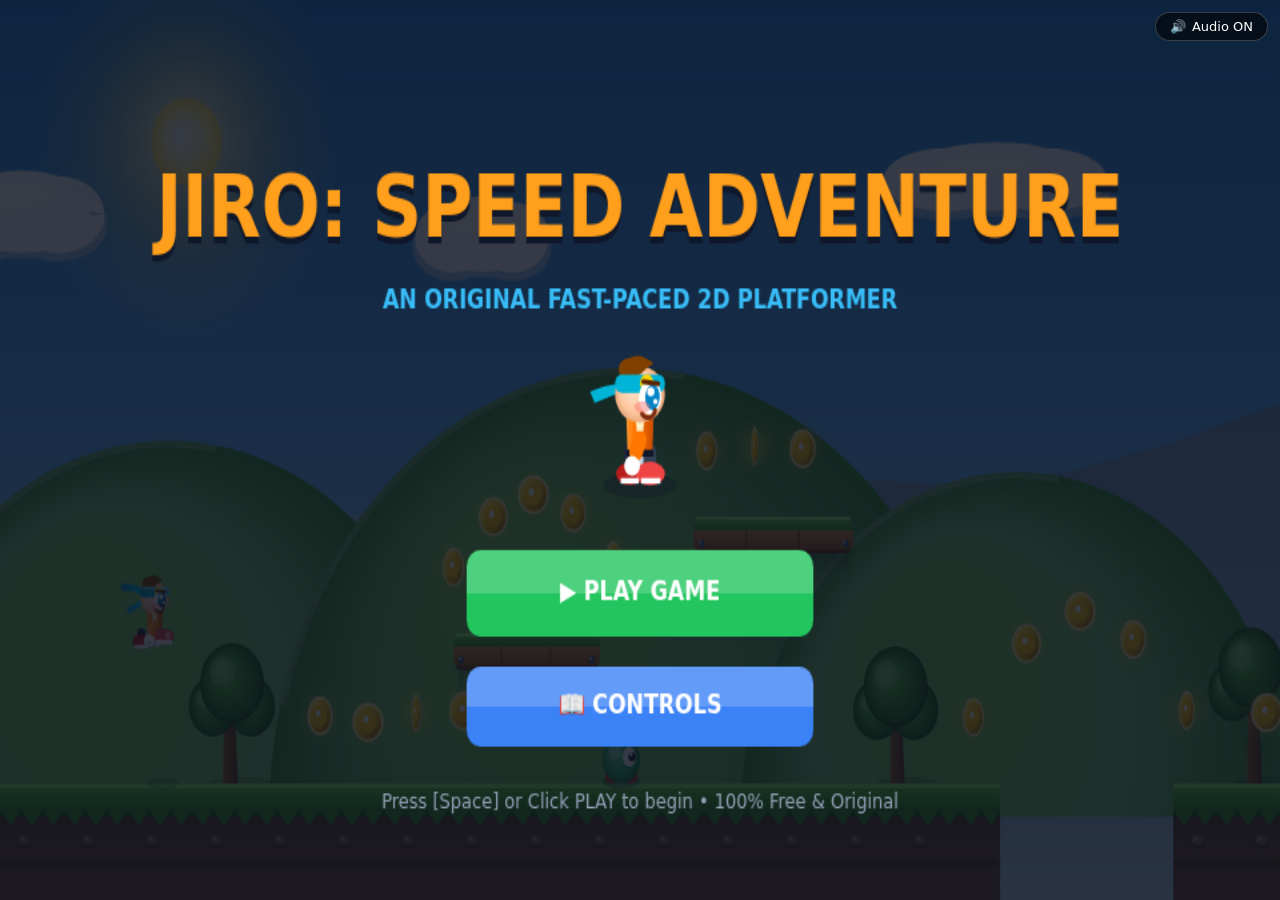
<file: public/jiro-speed-adventure.html>
<!DOCTYPE html>
<html lang="en">
<head>
  <meta charset="UTF-8">
  <meta name="viewport" content="width=device-width, initial-scale=1.0, user-scalable=no">
  <title>Jiro: Speed Adventure</title>
  <style>
    * {
      box-sizing: border-box;
      margin: 0;
      padding: 0;
      user-select: none;
      -webkit-user-select: none;
    }
    body {
      background-color: #0d131f;
      font-family: 'Segoe UI', system-ui, -apple-system, BlinkMacSystemFont, Roboto, sans-serif;
      overflow: hidden;
      display: flex;
      flex-direction: column;
      align-items: center;
      justify-content: center;
      min-height: 100vh;
      color: #ffffff;
    }
    #game-container {
      position: relative;
      width: 100vw;
      height: 100vh;
      max-width: 100vw;
      max-height: 100vh;
      aspect-ratio: 16 / 9;
      box-shadow: 0 20px 50px rgba(0, 0, 0, 0.6);
      background: #020617;
      overflow: hidden;
      display: flex;
      align-items: center;
      justify-content: center;
    }
    canvas {
      display: block;
      width: 100%;
      height: 100%;
      image-rendering: -webkit-optimize-contrast;
      image-rendering: crisp-edges;
    }
    /* Touch Controls for Mobile / Tablets */
    #touch-controls {
      display: none;
      position: absolute;
      bottom: 20px;
      left: 0;
      right: 0;
      padding: 0 24px;
      pointer-events: none;
      justify-content: space-between;
      z-index: 100;
    }
    .touch-btn-group {
      display: flex;
      gap: 16px;
      pointer-events: auto;
    }
    .touch-btn {
      width: 64px;
      height: 64px;
      border-radius: 50%;
      background: rgba(255, 255, 255, 0.35);
      backdrop-filter: blur(8px);
      border: 2px solid rgba(255, 255, 255, 0.6);
      color: white;
      font-size: 24px;
      font-weight: bold;
      display: flex;
      align-items: center;
      justify-content: center;
      touch-action: manipulation;
      cursor: pointer;
    }
    .touch-btn:active {
      background: rgba(255, 255, 255, 0.7);
      transform: scale(0.92);
    }
    /* Fallback notification / orientation warning if needed */
    #audio-prompt {
      position: absolute;
      top: 12px;
      right: 12px;
      background: rgba(0, 0, 0, 0.6);
      color: #fff;
      padding: 6px 14px;
      border-radius: 20px;
      font-size: 13px;
      font-weight: 500;
      pointer-events: auto;
      cursor: pointer;
      display: flex;
      align-items: center;
      gap: 6px;
      border: 1px solid rgba(255, 255, 255, 0.2);
      z-index: 50;
      transition: background 0.2s;
    }
    #audio-prompt:hover {
      background: rgba(0, 0, 0, 0.85);
    }
  </style>
</head>
<body>

  <div id="game-container">
    <div id="audio-prompt" onclick="toggleAudio()" title="Toggle Sound">
      <span id="audio-icon">🔊</span> <span id="audio-text">Audio ON</span>
    </div>
    <canvas id="gameCanvas" width="960" height="540"></canvas>

    <!-- On-screen controls for touchscreen devices -->
    <div id="touch-controls">
      <div class="touch-btn-group">
        <div class="touch-btn" id="btn-left">◀</div>
        <div class="touch-btn" id="btn-right">▶</div>
      </div>
      <div class="touch-btn-group">
        <div class="touch-btn" id="btn-jump">▲</div>
      </div>
    </div>
  </div>

  <script>
    /**
     * JIRO: SPEED ADVENTURE
     * Complete 2D Fast-Paced Platformer
     * Pure Canvas & Vanilla JavaScript - No External Dependencies
     */

    // --- SOUND SYNTHESIZER (Web Audio API) ---
    class SoundFX {
      constructor() {
        this.ctx = null;
        this.enabled = true;
      }

      init() {
        if (!this.ctx) {
          const AudioContext = window.AudioContext || window.webkitAudioContext;
          if (AudioContext) {
            this.ctx = new AudioContext();
          }
        }
        if (this.ctx && this.ctx.state === 'suspended') {
          this.ctx.resume();
        }
      }

      playJump() {
        if (!this.enabled || !this.ctx) return;
        try {
          const osc = this.ctx.createOscillator();
          const gain = this.ctx.createGain();
          osc.type = 'sine';
          const now = this.ctx.currentTime;
          osc.frequency.setValueAtTime(160, now);
          osc.frequency.exponentialRampToValueAtTime(480, now + 0.15);
          gain.gain.setValueAtTime(0.3, now);
          gain.gain.linearRampToValueAtTime(0.01, now + 0.16);
          osc.connect(gain);
          gain.connect(this.ctx.destination);
          osc.start(now);
          osc.stop(now + 0.17);
        } catch(e) {}
      }

      playCoin() {
        if (!this.enabled || !this.ctx) return;
        try {
          const now = this.ctx.currentTime;
          // Two bell tones
          [988, 1318].forEach((freq, i) => {
            const osc = this.ctx.createOscillator();
            const gain = this.ctx.createGain();
            osc.type = 'triangle';
            osc.frequency.setValueAtTime(freq, now + i * 0.06);
            gain.gain.setValueAtTime(0.25, now + i * 0.06);
            gain.gain.exponentialRampToValueAtTime(0.001, now + i * 0.06 + 0.2);
            osc.connect(gain);
            gain.connect(this.ctx.destination);
            osc.start(now + i * 0.06);
            osc.stop(now + i * 0.06 + 0.22);
          });
        } catch(e) {}
      }

      playDefeat() {
        if (!this.enabled || !this.ctx) return;
        try {
          const now = this.ctx.currentTime;
          const osc = this.ctx.createOscillator();
          const gain = this.ctx.createGain();
          osc.type = 'square';
          osc.frequency.setValueAtTime(320, now);
          osc.frequency.exponentialRampToValueAtTime(80, now + 0.18);
          gain.gain.setValueAtTime(0.3, now);
          gain.gain.linearRampToValueAtTime(0.01, now + 0.18);
          osc.connect(gain);
          gain.connect(this.ctx.destination);
          osc.start(now);
          osc.stop(now + 0.19);
        } catch(e) {}
      }

      playHurt() {
        if (!this.enabled || !this.ctx) return;
        try {
          const now = this.ctx.currentTime;
          const osc = this.ctx.createOscillator();
          const gain = this.ctx.createGain();
          osc.type = 'sawtooth';
          osc.frequency.setValueAtTime(180, now);
          osc.frequency.linearRampToValueAtTime(60, now + 0.25);
          gain.gain.setValueAtTime(0.4, now);
          gain.gain.linearRampToValueAtTime(0.01, now + 0.25);
          osc.connect(gain);
          gain.connect(this.ctx.destination);
          osc.start(now);
          osc.stop(now + 0.26);
        } catch(e) {}
      }

      playCheckpoint() {
        if (!this.enabled || !this.ctx) return;
        try {
          const now = this.ctx.currentTime;
          [523.25, 659.25, 783.99, 1046.5].forEach((freq, idx) => {
            const osc = this.ctx.createOscillator();
            const gain = this.ctx.createGain();
            osc.type = 'sine';
            osc.frequency.setValueAtTime(freq, now + idx * 0.07);
            gain.gain.setValueAtTime(0.2, now + idx * 0.07);
            gain.gain.exponentialRampToValueAtTime(0.001, now + idx * 0.07 + 0.3);
            osc.connect(gain);
            gain.connect(this.ctx.destination);
            osc.start(now + idx * 0.07);
            osc.stop(now + idx * 0.07 + 0.32);
          });
        } catch(e) {}
      }

      playComplete() {
        if (!this.enabled || !this.ctx) return;
        try {
          const now = this.ctx.currentTime;
          // Fanfare arpeggio
          const notes = [523.25, 659.25, 783.99, 1046.5, 1318.5];
          notes.forEach((freq, idx) => {
            const osc = this.ctx.createOscillator();
            const gain = this.ctx.createGain();
            osc.type = 'triangle';
            osc.frequency.setValueAtTime(freq, now + idx * 0.1);
            gain.gain.setValueAtTime(0.3, now + idx * 0.1);
            gain.gain.exponentialRampToValueAtTime(0.001, now + idx * 0.1 + (idx === notes.length - 1 ? 0.8 : 0.25));
            osc.connect(gain);
            gain.connect(this.ctx.destination);
            osc.start(now + idx * 0.1);
            osc.stop(now + idx * 0.1 + (idx === notes.length - 1 ? 0.85 : 0.28));
          });
        } catch(e) {}
      }

      playPowerUp() {
        if (!this.enabled || !this.ctx) return;
        try {
          const now = this.ctx.currentTime;
          [440, 554.37, 659.25, 880].forEach((freq, idx) => {
            const osc = this.ctx.createOscillator();
            const gain = this.ctx.createGain();
            osc.type = 'triangle';
            osc.frequency.setValueAtTime(freq, now + idx * 0.05);
            gain.gain.setValueAtTime(0.25, now + idx * 0.05);
            gain.gain.exponentialRampToValueAtTime(0.001, now + idx * 0.05 + 0.2);
            osc.connect(gain);
            gain.connect(this.ctx.destination);
            osc.start(now + idx * 0.05);
            osc.stop(now + idx * 0.05 + 0.22);
          });
        } catch(e) {}
      }

      playShield() {
        if (!this.enabled || !this.ctx) return;
        try {
          const now = this.ctx.currentTime;
          const osc = this.ctx.createOscillator();
          const gain = this.ctx.createGain();
          osc.type = 'sine';
          osc.frequency.setValueAtTime(320, now);
          osc.frequency.exponentialRampToValueAtTime(960, now + 0.25);
          gain.gain.setValueAtTime(0.3, now);
          gain.gain.exponentialRampToValueAtTime(0.001, now + 0.32);
          osc.connect(gain);
          gain.connect(this.ctx.destination);
          osc.start(now);
          osc.stop(now + 0.34);
        } catch(e) {}
      }

      playShieldBreak() {
        if (!this.enabled || !this.ctx) return;
        try {
          const now = this.ctx.currentTime;
          const osc = this.ctx.createOscillator();
          const gain = this.ctx.createGain();
          osc.type = 'sawtooth';
          osc.frequency.setValueAtTime(480, now);
          osc.frequency.linearRampToValueAtTime(110, now + 0.2);
          gain.gain.setValueAtTime(0.35, now);
          gain.gain.linearRampToValueAtTime(0.001, now + 0.22);
          osc.connect(gain);
          gain.connect(this.ctx.destination);
          osc.start(now);
          osc.stop(now + 0.24);
        } catch(e) {}
      }

      playExtraLife() {
        if (!this.enabled || !this.ctx) return;
        try {
          const now = this.ctx.currentTime;
          [523.25, 659.25, 783.99, 1046.5].forEach((freq, idx) => {
            const osc = this.ctx.createOscillator();
            const gain = this.ctx.createGain();
            osc.type = 'sine';
            osc.frequency.setValueAtTime(freq, now + idx * 0.08);
            gain.gain.setValueAtTime(0.28, now + idx * 0.08);
            gain.gain.exponentialRampToValueAtTime(0.001, now + idx * 0.08 + 0.26);
            osc.connect(gain);
            gain.connect(this.ctx.destination);
            osc.start(now + idx * 0.08);
            osc.stop(now + idx * 0.08 + 0.28);
          });
        } catch(e) {}
      }

      playPowerExpire() {
        if (!this.enabled || !this.ctx) return;
        try {
          const now = this.ctx.currentTime;
          [660, 520, 392].forEach((freq, idx) => {
            const osc = this.ctx.createOscillator();
            const gain = this.ctx.createGain();
            osc.type = 'sine';
            osc.frequency.setValueAtTime(freq, now + idx * 0.06);
            gain.gain.setValueAtTime(0.18, now + idx * 0.06);
            gain.gain.exponentialRampToValueAtTime(0.001, now + idx * 0.06 + 0.16);
            osc.connect(gain);
            gain.connect(this.ctx.destination);
            osc.start(now + idx * 0.06);
            osc.stop(now + idx * 0.06 + 0.18);
          });
        } catch(e) {}
      }

      playBossWarning() {
        if (!this.enabled || !this.ctx) return;
        try {
          const now = this.ctx.currentTime;
          for (let i = 0; i < 3; i++) {
            const osc = this.ctx.createOscillator();
            const gain = this.ctx.createGain();
            osc.type = 'sawtooth';
            osc.frequency.setValueAtTime(360, now + i * 0.28);
            osc.frequency.exponentialRampToValueAtTime(580, now + i * 0.28 + 0.18);
            gain.gain.setValueAtTime(0.3, now + i * 0.28);
            gain.gain.exponentialRampToValueAtTime(0.001, now + i * 0.28 + 0.22);
            osc.connect(gain);
            gain.connect(this.ctx.destination);
            osc.start(now + i * 0.28);
            osc.stop(now + i * 0.28 + 0.24);
          }
        } catch(e) {}
      }

      playBossRoar() {
        if (!this.enabled || !this.ctx) return;
        try {
          const now = this.ctx.currentTime;
          const osc = this.ctx.createOscillator();
          const gain = this.ctx.createGain();
          osc.type = 'sawtooth';
          osc.frequency.setValueAtTime(140, now);
          osc.frequency.linearRampToValueAtTime(70, now + 0.7);
          gain.gain.setValueAtTime(0.4, now);
          gain.gain.exponentialRampToValueAtTime(0.001, now + 0.75);
          osc.connect(gain);
          gain.connect(this.ctx.destination);
          osc.start(now);
          osc.stop(now + 0.8);
        } catch(e) {}
      }

      playEscapeSuccess() {
        if (!this.enabled || !this.ctx) return;
        try {
          const now = this.ctx.currentTime;
          const notes = [392, 523.25, 659.25, 783.99, 1046.5];
          notes.forEach((freq, idx) => {
            const osc = this.ctx.createOscillator();
            const gain = this.ctx.createGain();
            osc.type = 'triangle';
            osc.frequency.setValueAtTime(freq, now + idx * 0.08);
            gain.gain.setValueAtTime(0.28, now + idx * 0.08);
            gain.gain.exponentialRampToValueAtTime(0.001, now + idx * 0.08 + (idx === notes.length - 1 ? 0.6 : 0.2));
            osc.connect(gain);
            gain.connect(this.ctx.destination);
            osc.start(now + idx * 0.08);
            osc.stop(now + idx * 0.08 + (idx === notes.length - 1 ? 0.65 : 0.22));
          });
        } catch(e) {}
      }

      playBossDefeated() {
        if (!this.enabled || !this.ctx) return;
        try {
          const now = this.ctx.currentTime;
          const notes = [261.63, 329.63, 392, 523.25, 659.25, 783.99, 1046.5];
          notes.forEach((freq, idx) => {
            const osc = this.ctx.createOscillator();
            const gain = this.ctx.createGain();
            osc.type = 'triangle';
            osc.frequency.setValueAtTime(freq, now + idx * 0.09);
            gain.gain.setValueAtTime(0.32, now + idx * 0.09);
            gain.gain.exponentialRampToValueAtTime(0.001, now + idx * 0.09 + (idx === notes.length - 1 ? 0.9 : 0.25));
            osc.connect(gain);
            gain.connect(this.ctx.destination);
            osc.start(now + idx * 0.09);
            osc.stop(now + idx * 0.09 + (idx === notes.length - 1 ? 0.95 : 0.28));
          });
        } catch(e) {}
      }

      playMilestone() {
        if (!this.enabled || !this.ctx) return;
        try {
          const now = this.ctx.currentTime;
          [659.25, 783.99, 1046.5].forEach((freq, idx) => {
            const osc = this.ctx.createOscillator();
            const gain = this.ctx.createGain();
            osc.type = 'sine';
            osc.frequency.setValueAtTime(freq, now + idx * 0.07);
            gain.gain.setValueAtTime(0.22, now + idx * 0.07);
            gain.gain.exponentialRampToValueAtTime(0.001, now + idx * 0.07 + 0.28);
            osc.connect(gain);
            gain.connect(this.ctx.destination);
            osc.start(now + idx * 0.07);
            osc.stop(now + idx * 0.07 + 0.3);
          });
        } catch(e) {}
      }

      playEnemyHit() {
        if (!this.enabled || !this.ctx) return;
        try {
          const now = this.ctx.currentTime;
          const osc = this.ctx.createOscillator();
          const gain = this.ctx.createGain();
          osc.type = 'square';
          osc.frequency.setValueAtTime(420, now);
          osc.frequency.exponentialRampToValueAtTime(140, now + 0.14);
          gain.gain.setValueAtTime(0.35, now);
          gain.gain.linearRampToValueAtTime(0.01, now + 0.15);
          osc.connect(gain);
          gain.connect(this.ctx.destination);
          osc.start(now);
          osc.stop(now + 0.16);
        } catch(e) {}
      }
    }

    const sound = new SoundFX();

    function toggleAudio() {
      sound.init();
      sound.enabled = !sound.enabled;
      document.getElementById('audio-icon').textContent = sound.enabled ? '🔊' : '🔇';
      document.getElementById('audio-text').textContent = sound.enabled ? 'Audio ON' : 'Audio OFF';
    }

    // --- GAME ENGINE SETUP ---
    const canvas = document.getElementById('gameCanvas');
    const ctx = canvas.getContext('2d');

    // Safe Canvas roundRect polyfill for legacy/all browser engines
    if (!ctx.roundRect) {
      ctx.roundRect = function(x, y, w, h, r) {
        if (typeof r === 'undefined') r = 0;
        const rad = typeof r === 'number' ? r : (r[0] || 0);
        this.beginPath();
        this.moveTo(x + rad, y);
        this.lineTo(x + w - rad, y);
        this.quadraticCurveTo(x + w, y, x + w, y + rad);
        this.lineTo(x + w, y + h - rad);
        this.quadraticCurveTo(x + w, y + h, x + w - rad, y + h);
        this.lineTo(x + rad, y + h);
        this.quadraticCurveTo(x, y + h, x, y + h - rad);
        this.lineTo(x, y + rad);
        this.quadraticCurveTo(x, y, x + rad, y);
        this.closePath();
        return this;
      };
    }

    // Virtual Internal Resolution (16:9)
    const GAME_W = 960;
    const GAME_H = 540;

    // Game States
    const STATES = {
      START: 'start',
      CONTROLS: 'controls',
      PLAYING: 'playing',
      PAUSED: 'paused',
      GAMEOVER: 'gameover',
      VICTORY: 'victory'
    };

    let currentState = STATES.START;

    // Input Handling
    const keys = {
      left: false,
      right: false,
      jump: false,
      jumpBuffered: false
    };

    window.addEventListener('keydown', (e) => {
      sound.init();
      const code = e.code;
      if (['Space', 'ArrowUp', 'ArrowDown', 'ArrowLeft', 'ArrowRight'].includes(code)) {
        e.preventDefault();
      }

      if (code === 'KeyA' || code === 'ArrowLeft') keys.left = true;
      if (code === 'KeyD' || code === 'ArrowRight') keys.right = true;
      if (code === 'Space' || code === 'KeyW' || code === 'ArrowUp') {
        if (!keys.jump) {
          keys.jumpBuffered = true;
        }
        keys.jump = true;
      }

      if (code === 'KeyP') {
        if (currentState === STATES.PLAYING) {
          currentState = STATES.PAUSED;
        } else if (currentState === STATES.PAUSED) {
          currentState = STATES.PLAYING;
        }
      }

      if (code === 'KeyR') {
        if (currentState === STATES.GAMEOVER || currentState === STATES.VICTORY) {
          resetGame();
          currentState = STATES.PLAYING;
        }
      }

      if (code === 'KeyM') {
        toggleAudio();
      }
    });

    window.addEventListener('keyup', (e) => {
      const code = e.code;
      if (code === 'KeyA' || code === 'ArrowLeft') keys.left = false;
      if (code === 'KeyD' || code === 'ArrowRight') keys.right = false;
      if (code === 'Space' || code === 'KeyW' || code === 'ArrowUp') {
        keys.jump = false;
        if (player.vy < -3) {
          player.vy *= 0.5; // Variable jump height
        }
      }
    });

    // Touch Support for mobile / touchpads
    if ('ontouchstart' in window || navigator.maxTouchPoints > 0) {
      const touchControls = document.getElementById('touch-controls');
      if (touchControls) touchControls.style.display = 'flex';

      const setupTouch = (id, onDown, onUp) => {
        const el = document.getElementById(id);
        if (!el) return;
        el.addEventListener('touchstart', (e) => { e.preventDefault(); sound.init(); onDown(); });
        el.addEventListener('touchend', (e) => { e.preventDefault(); onUp(); });
      };

      setupTouch('btn-left', () => keys.left = true, () => keys.left = false);
      setupTouch('btn-right', () => keys.right = true, () => keys.right = false);
      setupTouch('btn-jump', () => { keys.jump = true; keys.jumpBuffered = true; }, () => {
        keys.jump = false;
        if (player.vy < -3) player.vy *= 0.5;
      });
    }

    // Click handling for UI buttons
    canvas.addEventListener('click', (e) => {
      sound.init();
      const rect = canvas.getBoundingClientRect();
      const scaleX = GAME_W / rect.width;
      const scaleY = GAME_H / rect.height;
      const mx = (e.clientX - rect.left) * scaleX;
      const my = (e.clientY - rect.top) * scaleY;

      handleMenuClick(mx, my);
    });

    // --- PARTICLE SYSTEM ---
    let particles = [];
    function spawnDust(x, y, count = 5, color = 'rgba(255, 255, 255, 0.7)') {
      for (let i = 0; i < count; i++) {
        particles.push({
          x: x + (Math.random() - 0.5) * 12,
          y: y,
          vx: (Math.random() - 0.5) * 3,
          vy: -Math.random() * 2 - 0.5,
          radius: Math.random() * 3 + 2,
          alpha: 1,
          color: color,
          decay: Math.random() * 0.03 + 0.02
        });
      }
    }

    function spawnCoinSparkle(x, y) {
      for (let i = 0; i < 8; i++) {
        const angle = Math.random() * Math.PI * 2;
        const speed = Math.random() * 4 + 1.5;
        particles.push({
          x, y,
          vx: Math.cos(angle) * speed,
          vy: Math.sin(angle) * speed,
          radius: Math.random() * 3 + 2,
          alpha: 1,
          color: '#ffd700',
          decay: 0.03
        });
      }
    }

    function spawnConfetti(x, y, count = 20) {
      const colors = ['#ff3b30', '#ff9500', '#ffcc00', '#34c759', '#007aff', '#af52de'];
      for (let i = 0; i < count; i++) {
        const angle = Math.random() * Math.PI * 2;
        const speed = Math.random() * 6 + 2;
        particles.push({
          x, y,
          vx: Math.cos(angle) * speed,
          vy: Math.sin(angle) * speed - 3,
          radius: Math.random() * 4 + 2,
          alpha: 1,
          color: colors[Math.floor(Math.random() * colors.length)],
          decay: 0.015
        });
      }
    }

    function updateParticles() {
      for (let i = particles.length - 1; i >= 0; i--) {
        const p = particles[i];
        p.x += p.vx;
        p.y += p.vy;
        p.vy += 0.1; // slight gravity
        p.alpha -= p.decay;
        if (p.alpha <= 0) {
          particles.splice(i, 1);
        }
      }
    }

    function renderParticles(ctx, camX) {
      particles.forEach(p => {
        ctx.save();
        ctx.globalAlpha = Math.max(0, p.alpha);
        ctx.fillStyle = p.color;
        ctx.beginPath();
        ctx.arc(p.x - camX, p.y, p.radius, 0, Math.PI * 2);
        ctx.fill();
        ctx.restore();
      });
    }

    // --- GAME WORLD & ENTITIES ---
    const LEVEL_WIDTH = 5800;
    const LEVEL_HEIGHT = 650;
    const CAMERA_LERP = 0.08;

    // Checkpoint locations
    const CHECKPOINTS = [
      { id: 1, x: 1950, y: 390, reached: false },
      { id: 2, x: 3750, y: 350, reached: false }
    ];

    // Jiro the Player Character
    const player = {
      x: 100,
      y: 350,
      width: 32,
      height: 42,
      vx: 0,
      vy: 0,
      accel: 0.65,
      friction: 0.84,
      maxSpeed: 7.8,
      gravity: 0.52,
      jumpForce: -12.4,
      isGrounded: false,
      facingRight: true,
      runFrame: 0,
      invulnerableTimer: 0,
      coyoteTimer: 0,
      jumpBufferTimer: 0,
      lives: 3,
      score: 0,
      coins: 0,
      timeElapsed: 0,
      respawnX: 100,
      respawnY: 350,
      // Power-up States
      speedBoostTimer: 0,
      shield: false,
      coinMagnetTimer: 0,
      superJumpTimer: 0
    };

    // Camera Object
    const camera = {
      x: 0,
      y: 0,
      targetX: 0
    };

    // Platform & Entities Definition
    let platforms = [];
    let coins = [];
    let powerups = [];
    let notifications = [];
    let enemies = [];
    let springs = [];
    let hills = [];
    let trees = [];
    let clouds = [];
    let finishFlag = { x: 5500, y: 380, width: 36, height: 110, reached: false };

    // Banner notifications
    function showNotification(text, color = '#ffd700', subtext = '') {
      notifications.push({
        text,
        subtext,
        color,
        timer: 1.8,
        maxTimer: 1.8,
        y: 115
      });
    }

    // Power-Up Collection Handler
    function collectPowerUp(type, x, y) {
      if (type === 'speed') {
        player.speedBoostTimer = 7.0;
        player.maxSpeed = 12.2;
        player.accel = 1.0;
        sound.playPowerUp();
        showNotification('SPEED BOOST! ⚡', '#fde047', 'Running Velocity Boosted');
        spawnDust(x, y, 14, '#fde047');
      } else if (type === 'shield') {
        player.shield = true;
        sound.playShield();
        showNotification('SHIELD! 🛡️', '#38bdf8', '1-Hit Enemy Protection');
        spawnDust(x, y, 14, '#38bdf8');
      } else if (type === 'life') {
        if (player.lives < 5) {
          player.lives++;
          sound.playExtraLife();
          showNotification('+1 LIFE! ❤️', '#f43f5e', `Lives: ${player.lives} / 5`);
        } else {
          player.score += 500;
          sound.playPowerUp();
          showNotification('+500 PTS! ⭐', '#fbbf24', 'Max Lives Bonus');
        }
        spawnDust(x, y, 16, '#f43f5e');
      } else if (type === 'magnet') {
        player.coinMagnetTimer = 8.0;
        sound.playPowerUp();
        showNotification('COIN MAGNET! 🧲', '#c084fc', 'Attracting Nearby Coins');
        spawnDust(x, y, 14, '#c084fc');
      } else if (type === 'jump') {
        player.superJumpTimer = 7.0;
        player.jumpForce = -16.2;
        sound.playPowerUp();
        showNotification('SUPER JUMP! 🔥', '#fb923c', 'High Jump Power Active');
        spawnDust(x, y, 14, '#fb923c');
      }
    }

    // --- BUILD LEVEL ---
    function initLevel() {
      platforms = [];
      coins = [];
      powerups = [];
      enemies = [];
      springs = [];
      hills = [];
      trees = [];
      clouds = [];
      particles = [];
      notifications = [];

      CHECKPOINTS[0].reached = false;
      CHECKPOINTS[1].reached = false;

      // 1. Hills & Decorative scenery (Parallax)
      for (let x = -200; x < LEVEL_WIDTH + 600; x += 320) {
        hills.push({
          x: x + Math.random() * 60,
          y: 490,
          radius: 180 + Math.random() * 90,
          color: Math.random() > 0.5 ? '#73c36b' : '#64b65c'
        });
      }

      // Decorative trees
      for (let x = 150; x < LEVEL_WIDTH; x += 260) {
        if (Math.random() > 0.3) {
          trees.push({
            x: x + (Math.random() - 0.5) * 60,
            y: 470,
            height: 70 + Math.random() * 40,
            type: Math.floor(Math.random() * 2)
          });
        }
      }

      // Clouds
      for (let x = 0; x < LEVEL_WIDTH; x += 350) {
        clouds.push({
          x: x + Math.random() * 100,
          y: 60 + Math.random() * 120,
          width: 90 + Math.random() * 70,
          height: 38 + Math.random() * 18,
          speed: 0.15 + Math.random() * 0.2
        });
      }

      // 2. Solid Ground and Floating Platforms with intentional gaps & flow
      const addGround = (x, w, y = 470, h = 180) => {
        platforms.push({ x, y, width: w, height: h, type: 'ground' });
      };

      const addPlatform = (x, y, w, h = 22, moving = false, range = 0) => {
        platforms.push({
          x, y, width: w, height: h,
          type: 'platform',
          moving,
          originX: x,
          originY: y,
          range,
          dir: 1,
          speed: 1.2
        });
      };

      // SECTION 1: Tutorial Plains (0 - 1800)
      addGround(0, 750); // Starting ground
      // Small floating steps
      addPlatform(340, 380, 110);
      addPlatform(520, 310, 120);

      // First Gap (750 to 880)
      addGround(880, 600); // 880 - 1480
      addPlatform(1020, 370, 100);
      addPlatform(1180, 290, 110);
      addPlatform(1340, 360, 90);

      // Spring Launch Pad into second area
      springs.push({ x: 1430, y: 454, width: 34, height: 16, power: -14.5 });

      // Second Gap (1480 to 1640) - high jump with spring or floating platform
      addPlatform(1520, 240, 90); // Safety stepping stone

      // Ground leading to Checkpoint 1
      addGround(1640, 650); // 1640 - 2290

      // SECTION 2: Verticality & Speed Valley (2290 - 3800)
      // Gap (2290 to 2420)
      addGround(2420, 480); // 2420 - 2900
      addPlatform(2500, 360, 110);
      addPlatform(2680, 280, 130);
      addPlatform(2840, 210, 120);

      // Large Canyon with Moving Platforms & High Speed Rails
      // Gap (2900 to 3300)
      addPlatform(2980, 360, 90, 22, true, 80);  // Moving platform
      addPlatform(3140, 270, 90, 22, true, 70);  // Moving platform

      addGround(3300, 650); // 3300 - 3950
      addPlatform(3450, 370, 120);
      addPlatform(3620, 300, 120);
      springs.push({ x: 3900, y: 454, width: 34, height: 16, power: -15.5 });

      // SECTION 3: The Ascent & Floating Sky Islands (3950 - 5800)
      // Gap (3950 to 4150)
      addGround(4150, 450); // 4150 - 4600
      addPlatform(4220, 360, 110);
      addPlatform(4380, 260, 120);
      addPlatform(4520, 180, 110);

      // Gap (4600 to 4800)
      addPlatform(4670, 340, 80, 22, true, 90); // Moving island

      // Final Stretch & Flag Podium
      addGround(4800, 1000); // 4800 - 5800
      addPlatform(4950, 370, 130);
      addPlatform(5150, 290, 140);
      addPlatform(5330, 220, 120);

      // 3. COINS (Total > 40 coins arranged in beautiful arches and secrets)
      const addCoinRow = (startX, y, count, spacing = 36) => {
        for (let i = 0; i < count; i++) {
          coins.push({
            x: startX + i * spacing,
            y: y,
            collected: false,
            animOffset: Math.random() * Math.PI * 2
          });
        }
      };

      const addCoinArc = (startX, baseY, count = 5, span = 180, height = 50) => {
        for (let i = 0; i < count; i++) {
          const t = i / (count - 1);
          const cx = startX + t * span;
          const cy = baseY - Math.sin(t * Math.PI) * height;
          coins.push({
            x: cx,
            y: cy,
            collected: false,
            animOffset: t * 2
          });
        }
      };

      // Intro coins
      addCoinRow(240, 430, 4);
      addCoinArc(340, 340, 5, 120, 40);
      addCoinRow(530, 270, 3);
      addCoinArc(730, 430, 5, 160, 60); // Over first gap

      // Section 1 coins
      addCoinRow(950, 430, 4);
      addCoinArc(1020, 330, 4, 120, 35);
      addCoinRow(1190, 250, 3);
      addCoinArc(1430, 420, 6, 210, 80); // Spring launch coin arc!

      // Checkpoint 1 area coins
      addCoinRow(1750, 430, 4);
      addCoinRow(1980, 430, 4);

      // Section 2 coins
      addCoinArc(2270, 430, 5, 160, 50); // Over gap
      addCoinRow(2520, 320, 3);
      addCoinRow(2700, 240, 3);
      addCoinRow(2850, 170, 3);
      addCoinArc(2970, 320, 4, 150, 40);
      addCoinArc(3150, 230, 4, 150, 40);

      // Section 3 coins
      addCoinArc(3880, 420, 6, 240, 90); // Spring launch arc
      addCoinRow(4240, 320, 3);
      addCoinRow(4400, 220, 3);
      addCoinRow(4530, 140, 3);
      addCoinArc(4640, 300, 5, 150, 45);

      // Final sprint coins
      addCoinRow(4880, 430, 5);
      addCoinArc(5140, 250, 4, 130, 35);
      addCoinRow(5350, 180, 3);

      // 4. ENEMIES (12 original cartoon enemies)
      // Types:
      // - 'sprout': cute green acorn bot walking on ground
      // - 'bumble': flying bee drone bobbing vertically
      // - 'crawler': horned armored bug patrolling platforms
      const makeEnemy = (type, x, y, minX, maxX, speed = 1.3) => {
        return {
          type,
          x,
          y,
          width: type === 'bumble' ? 30 : 32,
          height: type === 'bumble' ? 26 : 28,
          vx: speed,
          minX,
          maxX,
          alive: true,
          squishTimer: 0,
          animFrame: 0,
          originY: y
        };
      };

      // Intro enemies
      enemies.push(makeEnemy('sprout', 450, 442, 380, 720, 1.2));
      enemies.push(makeEnemy('sprout', 1050, 442, 900, 1400, 1.4));
      enemies.push(makeEnemy('bumble', 1250, 240, 1200, 1380, 1.6));
      enemies.push(makeEnemy('crawler', 1780, 442, 1680, 1920, 1.5));

      // Mid-level enemies
      enemies.push(makeEnemy('sprout', 2550, 442, 2450, 2800, 1.6));
      enemies.push(makeEnemy('crawler', 2690, 252, 2680, 2800, 1.3));
      enemies.push(makeEnemy('bumble', 3050, 280, 2980, 3200, 1.8));
      enemies.push(makeEnemy('sprout', 3450, 442, 3350, 3800, 1.6));
      enemies.push(makeEnemy('crawler', 3640, 272, 3620, 3740, 1.4));

      // Late level enemies
      enemies.push(makeEnemy('bumble', 4300, 220, 4200, 4450, 1.7));
      enemies.push(makeEnemy('crawler', 4920, 442, 4820, 5100, 1.8));
      enemies.push(makeEnemy('sprout', 5250, 442, 5150, 5450, 1.5));

      // Intelligent placement of original Power-Ups across the adventure
      powerups = [
        // Section 1: Tutorial Plains & Springboard (Shield before first hazards, Speed Boost at high launch, Magnet at coin dash)
        { id: 1, type: 'shield', x: 1180, y: 245, width: 28, height: 28, collected: false, animOffset: 0.3 },
        { id: 2, type: 'speed',  x: 1520, y: 195, width: 28, height: 28, collected: false, animOffset: 1.1 },
        { id: 3, type: 'magnet', x: 1720, y: 425, width: 28, height: 28, collected: false, animOffset: 2.2 },

        // Section 2: Canyon & Vertical Ascents (Shield before moving ledges, Super Jump for high route, 1-Up secret, Magnet before mega-spring)
        { id: 4, type: 'shield', x: 2680, y: 235, width: 28, height: 28, collected: false, animOffset: 3.4 },
        { id: 5, type: 'jump',   x: 2840, y: 165, width: 28, height: 28, collected: false, animOffset: 4.5 },
        { id: 6, type: 'life',   x: 3620, y: 255, width: 28, height: 28, collected: false, animOffset: 5.2 },
        { id: 7, type: 'magnet', x: 3820, y: 425, width: 28, height: 28, collected: false, animOffset: 0.8 },

        // Section 3: Sky Islands & Final Sprint (Super Jump for sky hopping, Speed Boost for final sprint to flag)
        { id: 8, type: 'jump',   x: 4220, y: 315, width: 28, height: 28, collected: false, animOffset: 2.7 },
        { id: 9, type: 'speed',  x: 4850, y: 425, width: 28, height: 28, collected: false, animOffset: 1.9 }
      ];
    }

    function resetGame() {
      player.x = 100;
      player.y = 350;
      player.vx = 0;
      player.vy = 0;
      player.lives = 3;
      player.score = 0;
      player.coins = 0;
      player.timeElapsed = 0;
      player.respawnX = 100;
      player.respawnY = 350;
      player.invulnerableTimer = 0;
      player.speedBoostTimer = 0;
      player.shield = false;
      player.coinMagnetTimer = 0;
      player.superJumpTimer = 0;
      player.maxSpeed = 7.8;
      player.jumpForce = -12.4;
      player.accel = 0.65;
      notifications = [];
      finishFlag.reached = false;
      camera.x = 0;

      initLevel();
    }

    function respawnPlayer() {
      player.x = player.respawnX;
      player.y = player.respawnY;
      player.vx = 0;
      player.vy = 0;
      player.invulnerableTimer = 90; // ~1.5 seconds flash
      player.speedBoostTimer = 0;
      player.superJumpTimer = 0;
      player.coinMagnetTimer = 0;
      player.shield = false;
      player.maxSpeed = 7.8;
      player.jumpForce = -12.4;
      player.accel = 0.65;
      sound.playHurt();
    }

    // --- GAME LOOP & UPDATES ---
    function updateGame(dt) {
      if (currentState !== STATES.PLAYING) return;

      player.timeElapsed += dt;

      // 1. Player Input & Horizontal Acceleration
      if (keys.left) {
        player.vx -= player.accel;
        player.facingRight = false;
      } else if (keys.right) {
        player.vx += player.accel;
        player.facingRight = true;
      } else {
        player.vx *= player.friction;
        if (Math.abs(player.vx) < 0.1) player.vx = 0;
      }

      // Clamp max horizontal speed
      if (player.vx > player.maxSpeed) player.vx = player.maxSpeed;
      if (player.vx < -player.maxSpeed) player.vx = -player.maxSpeed;

      // Spawn running dust
      if (player.isGrounded && Math.abs(player.vx) > 3.5 && Math.random() < 0.25) {
        spawnDust(player.x + player.width / 2, player.y + player.height, 2, 'rgba(230, 240, 255, 0.6)');
      }

      // 2. Jump Handling (with coyote time & jump buffering)
      if (player.isGrounded) {
        player.coyoteTimer = 6;
      } else {
        if (player.coyoteTimer > 0) player.coyoteTimer--;
      }

      if (keys.jumpBuffered) {
        player.jumpBufferTimer = 6;
        keys.jumpBuffered = false;
      } else {
        if (player.jumpBufferTimer > 0) player.jumpBufferTimer--;
      }

      if (player.jumpBufferTimer > 0 && player.coyoteTimer > 0) {
        player.vy = player.jumpForce;
        player.isGrounded = false;
        player.coyoteTimer = 0;
        player.jumpBufferTimer = 0;
        sound.playJump();
        spawnDust(player.x + player.width / 2, player.y + player.height, 6);
      }

      // Apply Gravity
      player.vy += player.gravity;
      if (player.vy > 14) player.vy = 14; // terminal velocity

      // 3. Move Moving Platforms
      platforms.forEach(p => {
        if (p.moving) {
          p.x += p.speed * p.dir;
          if (p.x > p.originX + p.range) {
            p.x = p.originX + p.range;
            p.dir = -1;
          } else if (p.x < p.originX - p.range) {
            p.x = p.originX - p.range;
            p.dir = 1;
          }
        }
      });

      // 4. Horizontal Movement & Solid Collision
      player.x += player.vx;
      for (const p of platforms) {
        // Only ground tiles collide horizontally; thin platforms are jump-through
        if (p.type === 'ground') {
          if (
            player.x < p.x + p.width &&
            player.x + player.width > p.x &&
            player.y < p.y + p.height &&
            player.y + player.height > p.y + 10
          ) {
            if (player.vx > 0) {
              player.x = p.x - player.width;
              player.vx = 0;
            } else if (player.vx < 0) {
              player.x = p.x + p.width;
              player.vx = 0;
            }
          }
        }
      }

      // 5. Vertical Movement & Platform Landing
      player.y += player.vy;
      player.isGrounded = false;

      for (const p of platforms) {
        // AABB check
        const overlapX = player.x + player.width > p.x + 4 && player.x < p.x + p.width - 4;
        if (overlapX) {
          // Landing on top
          const prevPlayerBottom = player.y + player.height - player.vy;
          if (prevPlayerBottom <= p.y + 8 && player.y + player.height >= p.y) {
            player.y = p.y - player.height;
            player.vy = 0;
            player.isGrounded = true;
            // Carry horizontal speed if on moving platform
            if (p.moving) {
              player.x += p.speed * p.dir;
            }
          }
          // Hitting ceiling of ground blocks
          else if (p.type === 'ground' && player.vy < 0 && player.y <= p.y + p.height && player.y - player.vy >= p.y + p.height - 8) {
            player.y = p.y + p.height;
            player.vy = 0;
          }
        }
      }

      // 6. Springs interaction
      springs.forEach(s => {
        if (
          player.x + player.width > s.x &&
          player.x < s.x + s.width &&
          player.y + player.height >= s.y &&
          player.y + player.height <= s.y + s.height + 12 &&
          player.vy >= 0
        ) {
          player.vy = s.power;
          player.isGrounded = false;
          sound.playJump();
          spawnDust(s.x + s.width / 2, s.y + s.height, 10, '#ff9500');
        }
      });

      // 7. Checkpoints
      CHECKPOINTS.forEach(cp => {
        if (!cp.reached && Math.abs(player.x - cp.x) < 40 && Math.abs(player.y - cp.y) < 70) {
          cp.reached = true;
          player.respawnX = cp.x;
          player.respawnY = cp.y;
          sound.playCheckpoint();
          spawnConfetti(cp.x, cp.y - 40, 15);
        }
      });

      // 8. Collect Coins
      coins.forEach(c => {
        if (!c.collected) {
          const dx = (player.x + player.width / 2) - c.x;
          const dy = (player.y + player.height / 2) - c.y;
          if (Math.hypot(dx, dy) < 26) {
            c.collected = true;
            player.coins++;
            player.score += 100;
            sound.playCoin();
            spawnCoinSparkle(c.x, c.y);
          }
        }
      });

      // 8b. Power-Ups Collision & Collection
      powerups.forEach(p => {
        if (!p.collected) {
          const px = player.x + player.width / 2;
          const py = player.y + player.height / 2;
          const dist = Math.hypot(px - (p.x + p.width / 2), py - (p.y + p.height / 2));
          if (dist < 32) {
            p.collected = true;
            collectPowerUp(p.type, p.x + p.width / 2, p.y + p.height / 2);
          }
        }
      });

      // 8c. Power-Up Active Effects & Timers
      if (player.speedBoostTimer > 0) {
        player.speedBoostTimer -= dt;
        // Electric speed trail particles streaming behind Jiro while running
        if (Math.abs(player.vx) > 3 && Math.random() < 0.45) {
          particles.push({
            x: player.x + (player.facingRight ? 2 : player.width - 2),
            y: player.y + player.height * 0.5 + (Math.random() - 0.5) * 14,
            vx: -player.vx * 0.35 + (Math.random() - 0.5) * 1.5,
            vy: (Math.random() - 0.5) * 2,
            radius: Math.random() * 3.5 + 2,
            alpha: 0.85,
            color: Math.random() > 0.4 ? '#fde047' : '#38bdf8',
            decay: 0.045
          });
        }
        if (player.speedBoostTimer <= 0) {
          player.speedBoostTimer = 0;
          player.maxSpeed = 7.8;
          player.accel = 0.65;
          sound.playPowerExpire();
        }
      }

      if (player.superJumpTimer > 0) {
        player.superJumpTimer -= dt;
        // Flame sparks at feet when airborne or dashing
        if ((!player.isGrounded || Math.abs(player.vx) > 2.5) && Math.random() < 0.4) {
          particles.push({
            x: player.x + player.width * 0.5 + (Math.random() - 0.5) * 16,
            y: player.y + player.height - 2,
            vx: (Math.random() - 0.5) * 2,
            vy: -Math.random() * 2.5 - 1,
            radius: Math.random() * 3 + 2,
            alpha: 0.85,
            color: Math.random() > 0.5 ? '#ff7700' : '#fbbf24',
            decay: 0.05
          });
        }
        if (player.superJumpTimer <= 0) {
          player.superJumpTimer = 0;
          player.jumpForce = -12.4;
          sound.playPowerExpire();
        }
      }

      if (player.coinMagnetTimer > 0) {
        player.coinMagnetTimer -= dt;
        // Attract uncollected coins within 260px
        const px = player.x + player.width / 2;
        const py = player.y + player.height / 2;
        coins.forEach(c => {
          if (!c.collected) {
            const dx = px - c.x;
            const dy = py - c.y;
            const dist = Math.hypot(dx, dy);
            if (dist < 260 && dist > 1) {
              const pullSpeed = Math.min(14, 240 / Math.max(20, dist) + 5);
              c.x += (dx / dist) * pullSpeed;
              c.y += (dy / dist) * pullSpeed;
            }
          }
        });
        if (player.coinMagnetTimer <= 0) {
          player.coinMagnetTimer = 0;
          sound.playPowerExpire();
        }
      }

      // Update in-game notification toasts
      for (let i = notifications.length - 1; i >= 0; i--) {
        const notif = notifications[i];
        notif.timer -= dt;
        notif.y -= dt * 12;
        if (notif.timer <= 0) {
          notifications.splice(i, 1);
        }
      }

      // 9. Update Enemies & Stomp / Hurt Collisions
      enemies.forEach(e => {
        if (!e.alive) {
          if (e.squishTimer > 0) e.squishTimer--;
          return;
        }

        // Enemy movement logic
        e.animFrame += 0.1;
        if (e.type === 'bumble') {
          // Bob vertically
          e.y = e.originY + Math.sin(e.animFrame) * 22;
          e.x += e.vx;
        } else {
          e.x += e.vx;
        }

        // Reverse on bounds
        if (e.x < e.minX) {
          e.x = e.minX;
          e.vx = Math.abs(e.vx);
        } else if (e.x > e.maxX) {
          e.x = e.maxX;
          e.vx = -Math.abs(e.vx);
        }

        // Collision with player
        const playerBottom = player.y + player.height;
        const enemyTop = e.y;
        const isOverlapX = player.x + player.width > e.x && player.x < e.x + e.width;
        const isOverlapY = player.y + player.height > e.y && player.y < e.y + e.height;

        if (isOverlapX && isOverlapY) {
          // Stomp detection: player coming downward onto enemy top
          const isStomp = player.vy > 0 && playerBottom - player.vy <= enemyTop + 14;
          if (isStomp) {
            e.alive = false;
            e.squishTimer = 20;
            player.vy = -9.2; // Bounce upwards
            player.score += 250;
            sound.playDefeat();
            spawnDust(e.x + e.width / 2, e.y + e.height / 2, 8, '#ffcc00');
          } else if (player.invulnerableTimer <= 0) {
            if (player.shield) {
              // 1-Hit Energy Shield Absorbs the Attack!
              player.shield = false;
              player.invulnerableTimer = 60; // Brief invulnerability window
              player.vy = -6;
              player.vx = player.facingRight ? -4 : 4;
              sound.playShieldBreak();
              spawnDust(player.x + player.width / 2, player.y + player.height / 2, 22, '#38bdf8');
              showNotification('SHIELD BROKEN!', '#cbd5e1', 'Protection Expended');
            } else {
              // Player hurt!
              player.lives--;
              if (player.lives <= 0) {
                sound.playHurt();
                currentState = STATES.GAMEOVER;
              } else {
                player.invulnerableTimer = 90;
                player.vy = -6;
                player.vx = player.facingRight ? -5 : 5;
                sound.playHurt();
              }
            }
          }
        }
      });

      // 10. Hurt Invulnerability Blink Timer
      if (player.invulnerableTimer > 0) {
        player.invulnerableTimer--;
      }

      // 11. Pitfall / Falling into Gap
      if (player.y > LEVEL_HEIGHT + 100) {
        player.lives--;
        if (player.lives <= 0) {
          sound.playHurt();
          currentState = STATES.GAMEOVER;
        } else {
          respawnPlayer();
        }
      }

      // 12. Finish Flag Reached
      if (!finishFlag.reached) {
        if (player.x + player.width >= finishFlag.x && player.y <= finishFlag.y + finishFlag.height) {
          finishFlag.reached = true;
          player.score += 1000;
          // Time bonus
          const timeBonus = Math.max(0, Math.floor(1500 - player.timeElapsed * 10));
          player.score += timeBonus;
          sound.playComplete();
          spawnConfetti(finishFlag.x + 18, finishFlag.y, 40);
          setTimeout(() => {
            currentState = STATES.VICTORY;
          }, 800);
        }
      }

      // 13. Camera Lerp Following Player
      camera.targetX = player.x - GAME_W * 0.35;
      if (camera.targetX < 0) camera.targetX = 0;
      if (camera.targetX > LEVEL_WIDTH - GAME_W) camera.targetX = LEVEL_WIDTH - GAME_W;
      camera.x += (camera.targetX - camera.x) * CAMERA_LERP;

      // Update particles
      updateParticles();

      // Cloud drift
      clouds.forEach(c => {
        c.x += c.speed;
        if (c.x > LEVEL_WIDTH + 200) c.x = -200;
      });
    }

    // --- DRAWING PROCEDURAL ASSETS ---
    function getGroundUnder(x, width, bottomY, platforms) {
      let closestY = null;
      const centerX = x + width / 2;
      for (const plat of platforms) {
        if (centerX >= plat.x - 6 && centerX <= plat.x + plat.width + 6) {
          if (plat.y >= bottomY - 6) {
            if (closestY === null || plat.y < closestY) {
              closestY = plat.y;
            }
          }
        }
      }
      return closestY;
    }

    function drawBackground(ctx, camX) {
      const time = performance.now() * 0.001;

      // 1. Sky Gradient - Rich vibrant atmosphere with warm horizon glow
      const skyGrad = ctx.createLinearGradient(0, 0, 0, GAME_H);
      skyGrad.addColorStop(0, '#1d80db');
      skyGrad.addColorStop(0.42, '#50abff');
      skyGrad.addColorStop(0.78, '#9bd5ff');
      skyGrad.addColorStop(1, '#d8efff');
      ctx.fillStyle = skyGrad;
      ctx.fillRect(0, 0, GAME_W, GAME_H);

      // 2. Sun with realistic soft multi-ring coronas and light rays
      ctx.save();
      const sunX = 140 - camX * 0.02;
      const sunY = 85;

      const sunGlow = ctx.createRadialGradient(sunX, sunY, 15, sunX, sunY, 120);
      sunGlow.addColorStop(0, 'rgba(255, 250, 215, 0.95)');
      sunGlow.addColorStop(0.25, 'rgba(255, 235, 140, 0.55)');
      sunGlow.addColorStop(0.6, 'rgba(255, 220, 110, 0.18)');
      sunGlow.addColorStop(1, 'rgba(255, 210, 100, 0)');
      ctx.fillStyle = sunGlow;
      ctx.beginPath();
      ctx.arc(sunX, sunY, 120, 0, Math.PI * 2);
      ctx.fill();

      const coreGrad = ctx.createRadialGradient(sunX - 4, sunY - 4, 2, sunX, sunY, 26);
      coreGrad.addColorStop(0, '#ffffff');
      coreGrad.addColorStop(0.5, '#fff7b8');
      coreGrad.addColorStop(1, '#ffde59');
      ctx.fillStyle = coreGrad;
      ctx.beginPath();
      ctx.arc(sunX, sunY, 26, 0, Math.PI * 2);
      ctx.fill();
      ctx.restore();

      // 3. Distant Mountains - Two atmospheric layers with sun highlights
      ctx.save();
      const farMtnGrad = ctx.createLinearGradient(0, 200, 0, GAME_H);
      farMtnGrad.addColorStop(0, 'rgba(145, 175, 215, 0.7)');
      farMtnGrad.addColorStop(1, 'rgba(195, 220, 245, 0.9)');
      ctx.fillStyle = farMtnGrad;
      ctx.beginPath();
      ctx.moveTo(0, GAME_H);
      for (let x = 0; x <= GAME_W + 80; x += 60) {
        const worldX = x + camX * 0.04;
        const my = 260 + Math.sin(worldX * 0.002) * 75 + Math.cos(worldX * 0.005) * 45;
        ctx.lineTo(x, my);
      }
      ctx.lineTo(GAME_W, GAME_H);
      ctx.closePath();
      ctx.fill();

      const nearMtnGrad = ctx.createLinearGradient(0, 240, 0, GAME_H);
      nearMtnGrad.addColorStop(0, '#7599c2');
      nearMtnGrad.addColorStop(0.7, '#92b4d8');
      nearMtnGrad.addColorStop(1, '#b7d4ee');
      ctx.fillStyle = nearMtnGrad;
      ctx.beginPath();
      ctx.moveTo(0, GAME_H);
      for (let x = 0; x <= GAME_W + 80; x += 80) {
        const worldX = x + camX * 0.08;
        const my = 290 + Math.sin(worldX * 0.0035 + 1.2) * 55 + Math.cos(worldX * 0.008) * 35;
        ctx.lineTo(x, my);
      }
      ctx.lineTo(GAME_W, GAME_H);
      ctx.closePath();
      ctx.fill();
      ctx.restore();

      // 4. Clouds - Puffy volumetric cartoon clouds with sunlit tops and soft shaded undersides
      ctx.save();
      clouds.forEach(c => {
        const drawX = c.x - camX * 0.18;
        if (drawX > -180 && drawX < GAME_W + 180) {
          const cw = c.width || 90;
          const ch = c.height || 36;
          const cy = c.y;

          // Underside soft shadow
          ctx.fillStyle = 'rgba(185, 210, 238, 0.75)';
          ctx.beginPath();
          ctx.ellipse(drawX, cy + 5, cw * 0.48, ch * 0.42, 0, 0, Math.PI * 2);
          ctx.ellipse(drawX - cw * 0.24, cy + 8, cw * 0.32, ch * 0.4, 0, 0, Math.PI * 2);
          ctx.ellipse(drawX + cw * 0.24, cy + 8, cw * 0.32, ch * 0.4, 0, 0, Math.PI * 2);
          ctx.fill();

          // Sunlit body
          ctx.fillStyle = 'rgba(255, 255, 255, 0.95)';
          ctx.beginPath();
          ctx.ellipse(drawX, cy, cw * 0.45, ch * 0.45, 0, 0, Math.PI * 2);
          ctx.ellipse(drawX - cw * 0.24, cy + 2, cw * 0.3, ch * 0.42, 0, 0, Math.PI * 2);
          ctx.ellipse(drawX + cw * 0.24, cy + 2, cw * 0.3, ch * 0.42, 0, 0, Math.PI * 2);
          ctx.fill();

          // Top highlight
          ctx.fillStyle = 'rgba(255, 255, 255, 0.8)';
          ctx.beginPath();
          ctx.ellipse(drawX - 4, cy - ch * 0.2, cw * 0.28, ch * 0.22, -0.1, 0, Math.PI * 2);
          ctx.fill();
        }
      });
      ctx.restore();

      // 5. Midground Rolling Hills - Soft radial gradients with sunlit crest highlights
      ctx.save();
      hills.forEach(h => {
        const drawX = h.x - camX * 0.4;
        const hr = h.radius || 180;
        if (drawX > -hr - 50 && drawX < GAME_W + hr + 50) {
          const hillGrad = ctx.createRadialGradient(
            drawX - hr * 0.35,
            h.y - hr * 0.55,
            hr * 0.1,
            drawX,
            h.y,
            hr
          );
          hillGrad.addColorStop(0, '#75cb58');
          hillGrad.addColorStop(0.55, h.color || '#59b646');
          hillGrad.addColorStop(1, '#3c8e32');

          ctx.fillStyle = hillGrad;
          ctx.beginPath();
          ctx.arc(drawX, h.y, hr, Math.PI, 0, false);
          ctx.fill();

          // Sunlit rim highlight on top-left curve
          ctx.strokeStyle = 'rgba(255, 255, 255, 0.22)';
          ctx.lineWidth = 4;
          ctx.beginPath();
          ctx.arc(drawX, h.y, hr - 2, Math.PI * 1.08, Math.PI * 1.55);
          ctx.stroke();
        }
      });
      ctx.restore();

      // 6. Midground Trees - Volumetric leaf spheres, cylindrical trunks with soft cast shadows
      ctx.save();
      trees.forEach(t => {
        const drawX = t.x - camX * 0.65;
        if (drawX > -80 && drawX < GAME_W + 80) {
          const th = t.height || 75;
          const sway = Math.sin(time * 2.2 + t.x * 0.02) * 2.5;

          // Soft ground shadow under tree base
          ctx.fillStyle = 'rgba(20, 45, 25, 0.24)';
          ctx.beginPath();
          ctx.ellipse(drawX + 8, t.y + 4, 28, 8, 0, 0, Math.PI * 2);
          ctx.fill();

          // Tree Trunk - cylindrical gradient
          const trunkGrad = ctx.createLinearGradient(drawX - 6, 0, drawX + 6, 0);
          trunkGrad.addColorStop(0, '#a56934');
          trunkGrad.addColorStop(0.35, '#8c5225');
          trunkGrad.addColorStop(1, '#5d3211');
          ctx.fillStyle = trunkGrad;

          ctx.beginPath();
          ctx.moveTo(drawX - 5, t.y);
          ctx.lineTo(drawX - 4, t.y - th * 0.55);
          ctx.lineTo(drawX + 4, t.y - th * 0.55);
          ctx.lineTo(drawX + 6, t.y);
          ctx.closePath();
          ctx.fill();

          // Tree Canopy - Layered spheres with 3D sunlit highlights & deep shadow
          const crownY = t.y - th * 0.65;
          const drawCrownSphere = (cx, cy, r) => {
            const leafGrad = ctx.createRadialGradient(cx - r * 0.35, cy - r * 0.35, r * 0.15, cx, cy, r);
            leafGrad.addColorStop(0, '#66cb50');
            leafGrad.addColorStop(0.5, '#3b9b2c');
            leafGrad.addColorStop(0.9, '#246b19');
            leafGrad.addColorStop(1, '#174a0e');
            ctx.fillStyle = leafGrad;
            ctx.beginPath();
            ctx.arc(cx, cy, r, 0, Math.PI * 2);
            ctx.fill();

            // Subtle specular leaf sheen
            ctx.fillStyle = 'rgba(255, 255, 255, 0.16)';
            ctx.beginPath();
            ctx.arc(cx - r * 0.3, cy - r * 0.3, r * 0.38, 0, Math.PI * 2);
            ctx.fill();
          };

          drawCrownSphere(drawX - 14 + sway * 0.8, crownY + 8, 18);
          drawCrownSphere(drawX + 14 + sway * 1.1, crownY + 8, 18);
          drawCrownSphere(drawX + sway, crownY - 6, 24);
        }
      });
      ctx.restore();
    }

    function drawPlatforms(ctx, camX) {
      platforms.forEach(p => {
        const drawX = p.x - camX;
        if (drawX + p.width < -60 || drawX > GAME_W + 60) return;

        if (p.type === 'ground') {
          // 1. Deep Soil Body with Strata & Gradient
          const soilGrad = ctx.createLinearGradient(0, p.y + 14, 0, p.y + p.height);
          soilGrad.addColorStop(0, '#543621');
          soilGrad.addColorStop(0.18, '#6d4529');
          soilGrad.addColorStop(0.65, '#5c3920');
          soilGrad.addColorStop(1, '#3b2210');
          ctx.fillStyle = soilGrad;
          ctx.fillRect(drawX, p.y, p.width, p.height);

          // Soil strata lines
          ctx.fillStyle = 'rgba(40, 22, 10, 0.35)';
          ctx.fillRect(drawX, p.y + 46, p.width, 3);
          ctx.fillRect(drawX, p.y + 88, p.width, 2.5);

          // Rounded stones with top highlight and drop shadow
          ctx.fillStyle = 'rgba(0, 0, 0, 0.25)';
          for (let sx = drawX + 18; sx < drawX + p.width - 18; sx += 48) {
            ctx.beginPath();
            ctx.ellipse(sx, p.y + 36, 5, 3, 0, 0, Math.PI * 2);
            ctx.fill();
          }
          for (let sx = drawX + 18; sx < drawX + p.width - 18; sx += 48) {
            ctx.fillStyle = '#806148';
            ctx.beginPath();
            ctx.ellipse(sx, p.y + 34, 4.5, 3, 0, 0, Math.PI * 2);
            ctx.fill();
            ctx.fillStyle = '#aa896d';
            ctx.beginPath();
            ctx.arc(sx - 1.5, p.y + 33, 1.5, 0, Math.PI * 2);
            ctx.fill();
          }

          // 2. Thick Lush Grass Top Layer with Blade Tufts
          ctx.fillStyle = '#225d18';
          ctx.fillRect(drawX, p.y + 14, p.width, 6);

          const grassGrad = ctx.createLinearGradient(0, p.y, 0, p.y + 18);
          grassGrad.addColorStop(0, '#62d242');
          grassGrad.addColorStop(0.4, '#48b82a');
          grassGrad.addColorStop(1, '#2c7b19');
          ctx.fillStyle = grassGrad;
          ctx.fillRect(drawX, p.y, p.width, 16);

          // Stylized grass blade fringes pointing down into the soil
          ctx.fillStyle = '#399920';
          ctx.beginPath();
          for (let gx = drawX; gx < drawX + p.width; gx += 16) {
            ctx.lineTo(gx, p.y + 16);
            ctx.lineTo(gx + 8, p.y + 25);
          }
          ctx.lineTo(drawX + p.width, p.y + 16);
          ctx.closePath();
          ctx.fill();

          // Top sunlit grass edge highlight
          ctx.fillStyle = '#8af568';
          ctx.fillRect(drawX, p.y, p.width, 3);
        } else {
          // FLOATING PLATFORM
          ctx.save();
          // Soft ambient drop shadow underneath
          const dropShadowGrad = ctx.createLinearGradient(0, p.y + p.height, 0, p.y + p.height + 16);
          dropShadowGrad.addColorStop(0, 'rgba(15, 23, 42, 0.28)');
          dropShadowGrad.addColorStop(1, 'rgba(15, 23, 42, 0)');
          ctx.fillStyle = dropShadowGrad;
          ctx.fillRect(drawX + 4, p.y + p.height, p.width - 8, 16);

          // Wooden Plank Platform Body with 3D Bevel
          const woodGrad = ctx.createLinearGradient(0, p.y, 0, p.y + p.height);
          woodGrad.addColorStop(0, '#e59d58');
          woodGrad.addColorStop(0.5, '#c87d36');
          woodGrad.addColorStop(1, '#8e4b16');
          ctx.fillStyle = woodGrad;
          ctx.beginPath();
          ctx.roundRect(drawX, p.y, p.width, p.height, 7);
          ctx.fill();

          // Inner plank relief lines
          ctx.strokeStyle = 'rgba(80, 35, 8, 0.45)';
          ctx.lineWidth = 1.5;
          ctx.beginPath();
          ctx.moveTo(drawX + p.width * 0.33, p.y + 6);
          ctx.lineTo(drawX + p.width * 0.33, p.y + p.height - 2);
          ctx.moveTo(drawX + p.width * 0.66, p.y + 6);
          ctx.lineTo(drawX + p.width * 0.66, p.y + p.height - 2);
          ctx.stroke();

          // Metallic corner rivets with highlights
          const drawRivet = (rx, ry) => {
            ctx.fillStyle = '#475569';
            ctx.beginPath();
            ctx.arc(rx, ry, 2.5, 0, Math.PI * 2);
            ctx.fill();
            ctx.fillStyle = '#cbd5e1';
            ctx.beginPath();
            ctx.arc(rx - 0.8, ry - 0.8, 1, 0, Math.PI * 2);
            ctx.fill();
          };
          drawRivet(drawX + 6, p.y + p.height - 6);
          drawRivet(drawX + p.width - 6, p.y + p.height - 6);

          // Lush Top Grass Trim
          const topGrassGrad = ctx.createLinearGradient(0, p.y, 0, p.y + 8);
          topGrassGrad.addColorStop(0, '#66da46');
          topGrassGrad.addColorStop(1, '#3a9f20');
          ctx.fillStyle = topGrassGrad;
          ctx.beginPath();
          ctx.roundRect(drawX, p.y, p.width, 8, [7, 7, 0, 0]);
          ctx.fill();

          // Sunlit lip highlight
          ctx.fillStyle = '#94f975';
          ctx.fillRect(drawX + 2, p.y, p.width - 4, 2);

          // Underside bottom edge shade
          ctx.fillStyle = 'rgba(30, 15, 5, 0.4)';
          ctx.fillRect(drawX + 2, p.y + p.height - 2.5, p.width - 4, 2.5);

          ctx.restore();
        }
      });

      // Draw Springs with 3D metallic shading
      springs.forEach(s => {
        const drawX = s.x - camX;
        if (drawX < -40 || drawX > GAME_W + 40) return;

        // Soft ground shadow under spring base
        ctx.fillStyle = 'rgba(15, 23, 42, 0.35)';
        ctx.beginPath();
        ctx.ellipse(drawX + s.width / 2, s.y + s.height, s.width * 0.55, 3.5, 0, 0, Math.PI * 2);
        ctx.fill();

        // Base plate
        ctx.fillStyle = '#334155';
        ctx.beginPath();
        ctx.roundRect(drawX - 2, s.y + s.height - 5, s.width + 4, 5, 2);
        ctx.fill();

        // 3D Coiled Metallic Spring with Gradient
        ctx.strokeStyle = '#e67e22';
        ctx.lineWidth = 4.5;
        ctx.lineCap = 'round';
        ctx.lineJoin = 'round';
        ctx.beginPath();
        ctx.moveTo(drawX + 6, s.y + s.height - 5);
        ctx.lineTo(drawX + s.width - 6, s.y + s.height - 9);
        ctx.lineTo(drawX + 6, s.y + s.height - 13);
        ctx.lineTo(drawX + s.width - 6, s.y + 5);
        ctx.stroke();

        ctx.strokeStyle = '#f9ca24';
        ctx.lineWidth = 2;
        ctx.stroke();

        // Top Launch Cap
        const capGrad = ctx.createLinearGradient(0, s.y, 0, s.y + 7);
        capGrad.addColorStop(0, '#f9ca24');
        capGrad.addColorStop(1, '#d48806');
        ctx.fillStyle = capGrad;
        ctx.beginPath();
        ctx.roundRect(drawX + 1, s.y, s.width - 2, 7, 3);
        ctx.fill();

        ctx.fillStyle = '#fff4a3';
        ctx.fillRect(drawX + 4, s.y + 1, s.width - 8, 2);
      });
    }

    function drawCheckpoints(ctx, camX) {
      const time = performance.now() * 0.003;
      CHECKPOINTS.forEach(cp => {
        const drawX = cp.x - camX;
        if (drawX < -60 || drawX > GAME_W + 60) return;

        // Soft base ground shadow
        ctx.fillStyle = 'rgba(15, 23, 42, 0.3)';
        ctx.beginPath();
        ctx.ellipse(drawX, cp.y, 16, 4.5, 0, 0, Math.PI * 2);
        ctx.fill();

        // Pedestal
        ctx.fillStyle = '#475569';
        ctx.beginPath();
        ctx.roundRect(drawX - 8, cp.y - 8, 16, 8, 2);
        ctx.fill();
        ctx.fillStyle = '#94a3b8';
        ctx.fillRect(drawX - 6, cp.y - 8, 12, 1.5);

        // Flagpole with cylindrical highlight
        const poleGrad = ctx.createLinearGradient(drawX - 3, 0, drawX + 3, 0);
        poleGrad.addColorStop(0, '#64748b');
        poleGrad.addColorStop(0.4, '#cbd5e1');
        poleGrad.addColorStop(1, '#334155');
        ctx.fillStyle = poleGrad;
        ctx.fillRect(drawX - 2.5, cp.y - 70, 5, 62);

        // Spherical finial topper
        const ballGrad = ctx.createRadialGradient(drawX - 2, cp.y - 74, 1, drawX, cp.y - 72, 7);
        ballGrad.addColorStop(0, '#ffffff');
        ballGrad.addColorStop(0.5, cp.reached ? '#00e5ff' : '#f1c40f');
        ballGrad.addColorStop(1, cp.reached ? '#0084a8' : '#b78103');
        ctx.fillStyle = ballGrad;
        ctx.beginPath();
        ctx.arc(drawX, cp.y - 72, 7, 0, Math.PI * 2);
        ctx.fill();

        // Waving Pennant Flag
        const wave = Math.sin(time * 3 + cp.id) * 3;
        ctx.save();
        if (cp.reached) {
          const flagGrad = ctx.createLinearGradient(drawX, cp.y - 66, drawX + 34, cp.y - 50);
          flagGrad.addColorStop(0, '#00e5ff');
          flagGrad.addColorStop(1, '#0077b6');
          ctx.fillStyle = flagGrad;

          ctx.beginPath();
          ctx.moveTo(drawX + 2.5, cp.y - 66);
          ctx.quadraticCurveTo(drawX + 18, cp.y - 54 + wave, drawX + 36, cp.y - 50 + wave * 1.5);
          ctx.lineTo(drawX + 2.5, cp.y - 34);
          ctx.closePath();
          ctx.fill();

          // Checkmark
          ctx.strokeStyle = '#ffffff';
          ctx.lineWidth = 2.5;
          ctx.lineCap = 'round';
          ctx.lineJoin = 'round';
          ctx.beginPath();
          ctx.moveTo(drawX + 10, cp.y - 50);
          ctx.lineTo(drawX + 15, cp.y - 45);
          ctx.lineTo(drawX + 24, cp.y - 55);
          ctx.stroke();

          // Aura pulse
          const pulse = Math.sin(time * 4) * 4;
          ctx.strokeStyle = 'rgba(0, 229, 255, 0.35)';
          ctx.lineWidth = 2;
          ctx.beginPath();
          ctx.arc(drawX, cp.y - 38, 26 + pulse, 0, Math.PI * 2);
          ctx.stroke();
        } else {
          ctx.fillStyle = '#e74c3c';
          ctx.beginPath();
          ctx.moveTo(drawX + 2.5, cp.y - 66);
          ctx.quadraticCurveTo(drawX + 16, cp.y - 54 + wave, drawX + 32, cp.y - 50 + wave * 1.5);
          ctx.lineTo(drawX + 2.5, cp.y - 36);
          ctx.closePath();
          ctx.fill();
        }
        ctx.restore();
      });
    }

    function drawFinishFlag(ctx, camX) {
      const drawX = finishFlag.x - camX;
      if (drawX < -120 || drawX > GAME_W + 120) return;
      const time = performance.now() * 0.004;

      const groundY = finishFlag.y + finishFlag.height;

      // 1. Base drop shadow anchoring baseplate to ground
      ctx.fillStyle = 'rgba(15, 23, 42, 0.4)';
      ctx.beginPath();
      ctx.ellipse(drawX, groundY, 36, 7, 0, 0, Math.PI * 2);
      ctx.fill();

      // 2. Heavy dual-tiered stone pedestal baseplate directly on ground line
      ctx.fillStyle = '#334155';
      ctx.beginPath();
      ctx.roundRect(drawX - 24, groundY - 8, 48, 8, 2);
      ctx.fill();

      // Mid pedestal block
      ctx.fillStyle = '#475569';
      ctx.beginPath();
      ctx.roundRect(drawX - 16, groundY - 16, 32, 9, 2);
      ctx.fill();
      ctx.fillStyle = '#94a3b8';
      ctx.fillRect(drawX - 14, groundY - 16, 28, 1.5);

      // Pedestal brass collar locking pole to base
      ctx.fillStyle = '#b8860b';
      ctx.beginPath();
      ctx.roundRect(drawX - 7, groundY - 21, 14, 6, 2);
      ctx.fill();

      // 3. Metallic Golden Flagpole continuous down into collar
      const poleGrad = ctx.createLinearGradient(drawX - 4, 0, drawX + 4, 0);
      poleGrad.addColorStop(0, '#c69214');
      poleGrad.addColorStop(0.4, '#ffd700');
      poleGrad.addColorStop(1, '#8c6004');
      ctx.fillStyle = poleGrad;
      ctx.fillRect(drawX - 3.5, finishFlag.y - 8, 7, finishFlag.height - 10);

      // 4. Ornate Golden Star Topper
      const ballGrad = ctx.createRadialGradient(drawX - 2, finishFlag.y - 10, 2, drawX, finishFlag.y - 8, 12);
      ballGrad.addColorStop(0, '#ffffff');
      ballGrad.addColorStop(0.5, '#ffd700');
      ballGrad.addColorStop(1, '#b8860b');
      ctx.fillStyle = ballGrad;
      ctx.beginPath();
      ctx.arc(drawX, finishFlag.y - 8, 11, 0, Math.PI * 2);
      ctx.fill();

      // 5. Waving Victory Banner with Cloth Folds
      const flagW = 54;
      const flagH = 38;
      const wave = Math.sin(time * 3) * 4;

      ctx.save();
      const bannerGrad = ctx.createLinearGradient(drawX, finishFlag.y, drawX + flagW, finishFlag.y + flagH);
      if (finishFlag.reached) {
        bannerGrad.addColorStop(0, '#10b981');
        bannerGrad.addColorStop(0.5, '#34d399');
        bannerGrad.addColorStop(1, '#059669');
      } else {
        bannerGrad.addColorStop(0, '#0284c7');
        bannerGrad.addColorStop(0.5, '#38bdf8');
        bannerGrad.addColorStop(1, '#0369a1');
      }
      ctx.fillStyle = bannerGrad;

      ctx.beginPath();
      ctx.moveTo(drawX + 3.5, finishFlag.y - 2);
      ctx.quadraticCurveTo(drawX + flagW * 0.5, finishFlag.y + 8 + wave, drawX + flagW, finishFlag.y + 12 + wave * 1.5);
      ctx.lineTo(drawX + flagW - 6, finishFlag.y + 12 + flagH * 0.5 + wave * 1.5);
      ctx.lineTo(drawX + flagW, finishFlag.y - 2 + flagH + wave);
      ctx.quadraticCurveTo(drawX + flagW * 0.5, finishFlag.y - 2 + flagH * 0.8 + wave, drawX + 3.5, finishFlag.y - 2 + flagH);
      ctx.closePath();
      ctx.fill();

      // Golden Emblem Star on Flag
      ctx.fillStyle = '#ffffff';
      ctx.font = 'bold 18px sans-serif';
      ctx.textAlign = 'center';
      ctx.textBaseline = 'middle';
      ctx.shadowColor = 'rgba(0, 0, 0, 0.4)';
      ctx.shadowBlur = 4;
      ctx.fillText('★', drawX + flagW * 0.48, finishFlag.y + 16 + wave);
      ctx.restore();
    }

    function drawCoins(ctx, camX) {
      const time = performance.now() * 0.005;
      coins.forEach(c => {
        if (c.collected) return;
        const drawX = c.x - camX;
        if (drawX < -30 || drawX > GAME_W + 30) return;

        const scaleX = Math.cos(time + c.animOffset);
        const floatY = c.y + Math.sin(time * 0.8 + c.animOffset) * 4;

        ctx.save();
        ctx.translate(drawX, floatY);

        // Subtle warm golden ambient glow behind coin
        const glow = ctx.createRadialGradient(0, 0, 2, 0, 0, 18);
        glow.addColorStop(0, 'rgba(255, 230, 80, 0.45)');
        glow.addColorStop(0.6, 'rgba(255, 200, 40, 0.15)');
        glow.addColorStop(1, 'rgba(255, 180, 20, 0)');
        ctx.fillStyle = glow;
        ctx.beginPath();
        ctx.arc(0, 0, 18, 0, Math.PI * 2);
        ctx.fill();

        ctx.scale(Math.abs(scaleX) * 0.88 + 0.12, 1);

        // Coin Outer Rim with Metallic Gradient
        const rimGrad = ctx.createLinearGradient(-11, -11, 11, 11);
        rimGrad.addColorStop(0, '#fff385');
        rimGrad.addColorStop(0.35, '#ffd214');
        rimGrad.addColorStop(0.7, '#d49600');
        rimGrad.addColorStop(1, '#8c5900');
        ctx.fillStyle = rimGrad;
        ctx.beginPath();
        ctx.arc(0, 0, 11, 0, Math.PI * 2);
        ctx.fill();

        ctx.lineWidth = 1.5;
        ctx.strokeStyle = '#ffeaa7';
        ctx.stroke();

        ctx.fillStyle = '#ffc000';
        ctx.beginPath();
        ctx.arc(0, 0, 6.5, 0, Math.PI * 2);
        ctx.fill();

        ctx.fillStyle = '#ffffff';
        ctx.beginPath();
        ctx.arc(-1.5, -1.5, 2.2, 0, Math.PI * 2);
        ctx.fill();

        ctx.restore();
      });
    }

    // --- DRAW POWER-UPS (ORIGINAL PROCEDURAL CANVAS ART) ---
    function drawPowerUps(ctx, camX, platformList) {
      const time = performance.now() * 0.004;
      powerups.forEach(p => {
        if (p.collected) return;
        const drawX = p.x - camX;
        if (drawX < -50 || drawX > GAME_W + 50) return;

        const centerX = drawX + p.width / 2;
        const floatY = p.y + Math.sin(time * 3 + p.animOffset) * 5;
        const centerY = floatY + p.height / 2;

        // Ground drop shadow below power-up
        if (platformList) {
          const groundY = getGroundUnder(p.x, p.width, p.y + p.height, platformList);
          if (groundY !== null) {
            const heightAbove = Math.max(0, groundY - (floatY + p.height));
            if (heightAbove < 220) {
              const scale = Math.max(0.2, 1 - heightAbove / 220);
              const alpha = Math.max(0.05, 0.35 * (1 - heightAbove / 220));
              ctx.save();
              ctx.fillStyle = `rgba(15, 23, 42, ${alpha})`;
              ctx.beginPath();
              ctx.ellipse(centerX, groundY, 15 * scale, 4.5 * scale, 0, 0, Math.PI * 2);
              ctx.fill();
              ctx.restore();
            }
          }
        }

        ctx.save();
        ctx.translate(centerX, centerY);

        // 1. SPEED BOOST (Electric Yellow Lightning Diamond)
        if (p.type === 'speed') {
          // Ambient Glow
          const glow = ctx.createRadialGradient(0, 0, 2, 0, 0, 24);
          glow.addColorStop(0, 'rgba(253, 224, 71, 0.65)');
          glow.addColorStop(0.5, 'rgba(234, 179, 8, 0.25)');
          glow.addColorStop(1, 'rgba(202, 138, 4, 0)');
          ctx.fillStyle = glow;
          ctx.beginPath();
          ctx.arc(0, 0, 24, 0, Math.PI * 2);
          ctx.fill();

          // Outer Diamond Plaque
          ctx.rotate(Math.sin(time * 2 + p.animOffset) * 0.08);
          ctx.fillStyle = '#ca8a04';
          ctx.beginPath();
          ctx.moveTo(0, -17);
          ctx.lineTo(16, 0);
          ctx.lineTo(0, 17);
          ctx.lineTo(-16, 0);
          ctx.closePath();
          ctx.fill();

          const innerGrad = ctx.createLinearGradient(-12, -12, 12, 12);
          innerGrad.addColorStop(0, '#fef08a');
          innerGrad.addColorStop(0.4, '#eab308');
          innerGrad.addColorStop(1, '#a16207');
          ctx.fillStyle = innerGrad;
          ctx.beginPath();
          ctx.moveTo(0, -14);
          ctx.lineTo(13, 0);
          ctx.lineTo(0, 14);
          ctx.lineTo(-13, 0);
          ctx.closePath();
          ctx.fill();

          // Lightning Bolt Symbol
          ctx.fillStyle = '#ffffff';
          ctx.beginPath();
          ctx.moveTo(1, -9);
          ctx.lineTo(-6, 0);
          ctx.lineTo(-1, 0);
          ctx.lineTo(-3, 9);
          ctx.lineTo(6, -1);
          ctx.lineTo(1, -1);
          ctx.closePath();
          ctx.fill();

          // Orbiting electric spark
          const spAngle = time * 4 + p.animOffset;
          ctx.fillStyle = '#fde047';
          ctx.beginPath();
          ctx.arc(Math.cos(spAngle) * 18, Math.sin(spAngle) * 18, 2.2, 0, Math.PI * 2);
          ctx.fill();
        }

        // 2. SHIELD (Azure Energy Sphere & Crest)
        else if (p.type === 'shield') {
          const pulse = Math.sin(time * 4 + p.animOffset) * 2;
          const glow = ctx.createRadialGradient(0, 0, 4, 0, 0, 25 + pulse);
          glow.addColorStop(0, 'rgba(56, 189, 248, 0.65)');
          glow.addColorStop(0.5, 'rgba(14, 165, 233, 0.25)');
          glow.addColorStop(1, 'rgba(2, 132, 199, 0)');
          ctx.fillStyle = glow;
          ctx.beginPath();
          ctx.arc(0, 0, 25 + pulse, 0, Math.PI * 2);
          ctx.fill();

          // Forcefield Sphere
          const orbGrad = ctx.createRadialGradient(-4, -4, 2, 0, 0, 15);
          orbGrad.addColorStop(0, 'rgba(224, 242, 254, 0.95)');
          orbGrad.addColorStop(0.5, 'rgba(56, 189, 248, 0.7)');
          orbGrad.addColorStop(1, 'rgba(3, 105, 161, 0.85)');
          ctx.fillStyle = orbGrad;
          ctx.beginPath();
          ctx.arc(0, 0, 15, 0, Math.PI * 2);
          ctx.fill();
          ctx.strokeStyle = '#ffffff';
          ctx.lineWidth = 1.5;
          ctx.stroke();

          // Rotating Orbital Ring
          ctx.save();
          ctx.rotate(time * 2 + p.animOffset);
          ctx.strokeStyle = 'rgba(255, 255, 255, 0.8)';
          ctx.lineWidth = 1.8;
          ctx.beginPath();
          ctx.ellipse(0, 0, 19, 7.5, 0, 0, Math.PI * 2);
          ctx.stroke();
          ctx.fillStyle = '#38bdf8';
          ctx.beginPath();
          ctx.arc(19, 0, 3, 0, Math.PI * 2);
          ctx.fill();
          ctx.restore();

          // Heraldic Mini Shield Crest
          ctx.fillStyle = '#ffffff';
          ctx.beginPath();
          ctx.moveTo(-5, -6);
          ctx.lineTo(5, -6);
          ctx.lineTo(5, 1);
          ctx.quadraticCurveTo(5, 6, 0, 8);
          ctx.quadraticCurveTo(-5, 6, -5, 1);
          ctx.closePath();
          ctx.fill();
          ctx.fillStyle = '#0284c7';
          ctx.beginPath();
          ctx.moveTo(-3, -4);
          ctx.lineTo(3, -4);
          ctx.lineTo(3, 1);
          ctx.quadraticCurveTo(3, 4, 0, 6);
          ctx.quadraticCurveTo(-3, 4, -3, 1);
          ctx.closePath();
          ctx.fill();
        }

        // 3. EXTRA LIFE (Crimson Heart)
        else if (p.type === 'life') {
          const beat = Math.sin(time * 5 + p.animOffset) * 0.1;
          ctx.scale(1 + beat, 1 + beat);

          // Warm Ambient Pink Glow
          const glow = ctx.createRadialGradient(0, 0, 4, 0, 0, 25);
          glow.addColorStop(0, 'rgba(244, 63, 94, 0.65)');
          glow.addColorStop(0.6, 'rgba(225, 29, 72, 0.25)');
          glow.addColorStop(1, 'rgba(159, 18, 57, 0)');
          ctx.fillStyle = glow;
          ctx.beginPath();
          ctx.arc(0, 0, 25, 0, Math.PI * 2);
          ctx.fill();

          // 3D Stylized Heart
          const heartGrad = ctx.createLinearGradient(-10, -10, 10, 10);
          heartGrad.addColorStop(0, '#fda4af');
          heartGrad.addColorStop(0.3, '#f43f5e');
          heartGrad.addColorStop(1, '#9f1239');
          ctx.fillStyle = heartGrad;

          ctx.beginPath();
          ctx.moveTo(0, 4);
          ctx.bezierCurveTo(-14, -10, -14, 8, 0, 15);
          ctx.bezierCurveTo(14, 8, 14, -10, 0, 4);
          ctx.closePath();
          ctx.fill();

          ctx.strokeStyle = '#ffffff';
          ctx.lineWidth = 1.2;
          ctx.stroke();

          // Gloss Highlight
          ctx.fillStyle = 'rgba(255, 255, 255, 0.65)';
          ctx.beginPath();
          ctx.ellipse(-5, 0, 3, 2, -0.4, 0, Math.PI * 2);
          ctx.fill();
        }

        // 4. COIN MAGNET (Horseshoe Magnet)
        else if (p.type === 'magnet') {
          // Violet/Purple Glow
          const glow = ctx.createRadialGradient(0, 0, 4, 0, 0, 25);
          glow.addColorStop(0, 'rgba(192, 132, 252, 0.65)');
          glow.addColorStop(0.5, 'rgba(168, 85, 247, 0.25)');
          glow.addColorStop(1, 'rgba(126, 34, 206, 0)');
          ctx.fillStyle = glow;
          ctx.beginPath();
          ctx.arc(0, 0, 25, 0, Math.PI * 2);
          ctx.fill();

          ctx.rotate(Math.sin(time * 2.5 + p.animOffset) * 0.12);

          // U-Shaped Magnet Base (Metallic Arch)
          ctx.lineWidth = 6;
          ctx.strokeStyle = '#cbd5e1';
          ctx.beginPath();
          ctx.arc(0, -2, 11, 0, Math.PI, false);
          ctx.stroke();

          // Red Pole (Left)
          ctx.strokeStyle = '#ef4444';
          ctx.beginPath();
          ctx.moveTo(-11, -2);
          ctx.lineTo(-11, 7);
          ctx.stroke();

          // Blue Pole (Right)
          ctx.strokeStyle = '#3b82f6';
          ctx.beginPath();
          ctx.moveTo(11, -2);
          ctx.lineTo(11, 7);
          ctx.stroke();

          // Metallic Caps
          ctx.fillStyle = '#f8fafc';
          ctx.fillRect(-14, 7, 6, 3.5);
          ctx.fillRect(8, 7, 6, 3.5);

          // Magnetic Flux Spark Arc between poles
          const sparkOffset = (Math.sin(time * 12) * 3);
          ctx.strokeStyle = '#facc15';
          ctx.lineWidth = 1.5;
          ctx.beginPath();
          ctx.moveTo(-8, 8.5);
          ctx.lineTo(0, 6 + sparkOffset);
          ctx.lineTo(8, 8.5);
          ctx.stroke();
        }

        // 5. SUPER JUMP (Blazing Flame Energy Star)
        else if (p.type === 'jump') {
          const flamePulse = Math.sin(time * 6 + p.animOffset) * 3;
          const glow = ctx.createRadialGradient(0, 0, 3, 0, 0, 25 + flamePulse);
          glow.addColorStop(0, 'rgba(251, 146, 60, 0.7)');
          glow.addColorStop(0.5, 'rgba(234, 88, 12, 0.3)');
          glow.addColorStop(1, 'rgba(154, 52, 18, 0)');
          ctx.fillStyle = glow;
          ctx.beginPath();
          ctx.arc(0, 0, 25 + flamePulse, 0, Math.PI * 2);
          ctx.fill();

          // Outer Flame Starburst
          ctx.rotate(time * 1.5 + p.animOffset);
          ctx.fillStyle = '#ea580c';
          ctx.beginPath();
          for (let i = 0; i < 8; i++) {
            const rot = (i * Math.PI) / 4;
            const r1 = 15;
            const r2 = 7;
            ctx.lineTo(Math.cos(rot) * r1, Math.sin(rot) * r1);
            ctx.lineTo(Math.cos(rot + Math.PI / 8) * r2, Math.sin(rot + Math.PI / 8) * r2);
          }
          ctx.closePath();
          ctx.fill();

          // Core Hot Yellow Crystal
          ctx.fillStyle = '#fef08a';
          ctx.beginPath();
          for (let i = 0; i < 8; i++) {
            const rot = (i * Math.PI) / 4;
            const r1 = 9;
            const r2 = 4;
            ctx.lineTo(Math.cos(rot) * r1, Math.sin(rot) * r1);
            ctx.lineTo(Math.cos(rot + Math.PI / 8) * r2, Math.sin(rot + Math.PI / 8) * r2);
          }
          ctx.closePath();
          ctx.fill();

          // Upward flame spark
          const fY = (time * 25) % 18;
          ctx.fillStyle = '#ff7700';
          ctx.beginPath();
          ctx.arc(Math.sin(fY) * 6, -10 - fY * 0.5, 2.5 * (1 - fY / 18), 0, Math.PI * 2);
          ctx.fill();
        }

        ctx.restore();
      });
    }

    function drawEnemies(ctx, camX, platformList) {
      enemies.forEach(e => {
        const drawX = e.x - camX;
        if (drawX < -60 || drawX > GAME_W + 60) return;

        const centerX = drawX + e.width / 2;
        const bottomY = e.y + e.height;

        // Soft ground shadow
        if (e.alive) {
          ctx.save();
          if (e.type === 'bumble') {
            let groundY = bottomY + 25;
            if (platformList) {
              const found = getGroundUnder(e.x, e.width, bottomY, platformList);
              if (found !== null) groundY = found;
            }
            const dist = Math.max(0, groundY - bottomY);
            const shadowScale = Math.max(0.3, 1 - dist / 180);
            ctx.fillStyle = `rgba(15, 23, 42, ${0.25 * shadowScale})`;
            ctx.beginPath();
            ctx.ellipse(centerX, groundY, 14 * shadowScale, 4.5 * shadowScale, 0, 0, Math.PI * 2);
            ctx.fill();
          } else {
            ctx.fillStyle = 'rgba(15, 23, 42, 0.32)';
            ctx.beginPath();
            ctx.ellipse(centerX, bottomY - 1, e.width * 0.44, 4, 0, 0, Math.PI * 2);
            ctx.fill();
          }
          ctx.restore();
        }

        ctx.save();
        ctx.translate(centerX, e.y + e.height / 2);

        if (!e.alive) {
          ctx.scale(1.4, 0.25);
          ctx.fillStyle = '#64748b';
          ctx.beginPath();
          ctx.arc(0, 0, 16, 0, Math.PI * 2);
          ctx.fill();
          ctx.restore();
          return;
        }

        if (e.vx < 0) ctx.scale(-1, 1);

        if (e.type === 'sprout') {
          const footWiggle = Math.sin(e.animFrame * 2.5) * 4;

          ctx.fillStyle = '#c0392b';
          ctx.beginPath();
          ctx.ellipse(-7, 10 + footWiggle, 5.5, 4, 0, 0, Math.PI * 2);
          ctx.ellipse(7, 10 - footWiggle, 5.5, 4, 0, 0, Math.PI * 2);
          ctx.fill();

          const bodyGrad = ctx.createRadialGradient(-5, -5, 2, 0, 0, 15);
          bodyGrad.addColorStop(0, '#58d68d');
          bodyGrad.addColorStop(0.65, '#27ae60');
          bodyGrad.addColorStop(1, '#196f3d');
          ctx.fillStyle = bodyGrad;
          ctx.beginPath();
          ctx.arc(0, 0, 14, 0, Math.PI * 2);
          ctx.fill();

          ctx.fillStyle = 'rgba(255, 255, 255, 0.3)';
          ctx.beginPath();
          ctx.arc(-5, -5, 5, 0, Math.PI * 2);
          ctx.fill();

          const leafSway = Math.sin(e.animFrame * 1.8) * 0.15;
          ctx.save();
          ctx.translate(0, -13);
          ctx.rotate(leafSway);
          const leafGrad = ctx.createLinearGradient(-3, -12, 3, 0);
          leafGrad.addColorStop(0, '#2ecc71');
          leafGrad.addColorStop(1, '#1e8449');
          ctx.fillStyle = leafGrad;
          ctx.beginPath();
          ctx.ellipse(0, -6, 3.5, 8, 0.3, 0, Math.PI * 2);
          ctx.fill();
          ctx.restore();

          ctx.fillStyle = '#ffffff';
          ctx.beginPath();
          ctx.ellipse(6, -2, 5, 6, 0, 0, Math.PI * 2);
          ctx.fill();
          ctx.fillStyle = '#0f172a';
          ctx.beginPath();
          ctx.arc(8, -2, 2.8, 0, Math.PI * 2);
          ctx.fill();
          ctx.fillStyle = '#ffffff';
          ctx.beginPath();
          ctx.arc(7.2, -3.5, 1.2, 0, Math.PI * 2);
          ctx.fill();
        } else if (e.type === 'bumble') {
          const wingFlap = Math.sin(e.animFrame * 7) * 7;

          ctx.fillStyle = 'rgba(255, 255, 255, 0.65)';
          ctx.beginPath();
          ctx.ellipse(-3, -13 + wingFlap, 11, 4.5, -0.3, 0, Math.PI * 2);
          ctx.fill();

          const beeGrad = ctx.createRadialGradient(-3, -4, 2, 0, 0, 15);
          beeGrad.addColorStop(0, '#fff176');
          beeGrad.addColorStop(0.6, '#fbc02d');
          beeGrad.addColorStop(1, '#f57f17');
          ctx.fillStyle = beeGrad;
          ctx.beginPath();
          ctx.ellipse(0, 0, 14, 11, 0, 0, Math.PI * 2);
          ctx.fill();

          ctx.fillStyle = '#1e293b';
          ctx.fillRect(-2, -10, 4, 20);
          ctx.fillRect(4, -9, 3, 18);

          ctx.fillStyle = '#d32f2f';
          ctx.beginPath();
          ctx.moveTo(-14, 0);
          ctx.lineTo(-8, -4);
          ctx.lineTo(-8, 4);
          ctx.closePath();
          ctx.fill();

          const eyeGlow = ctx.createRadialGradient(8, -2, 1, 8, -2, 5);
          eyeGlow.addColorStop(0, '#ffffff');
          eyeGlow.addColorStop(0.5, '#00e5ff');
          eyeGlow.addColorStop(1, '#0097a7');
          ctx.fillStyle = eyeGlow;
          ctx.beginPath();
          ctx.arc(8, -2, 4.8, 0, Math.PI * 2);
          ctx.fill();
        } else {
          const shellGrad = ctx.createRadialGradient(-4, -6, 2, 0, 0, 16);
          shellGrad.addColorStop(0, '#c084fc');
          shellGrad.addColorStop(0.6, '#9333ea');
          shellGrad.addColorStop(1, '#581c87');
          ctx.fillStyle = shellGrad;
          ctx.beginPath();
          ctx.arc(0, 0, 14, Math.PI, 0, false);
          ctx.lineTo(14, 10);
          ctx.lineTo(-14, 10);
          ctx.closePath();
          ctx.fill();

          ctx.strokeStyle = 'rgba(255, 255, 255, 0.35)';
          ctx.lineWidth = 2;
          ctx.beginPath();
          ctx.arc(0, 0, 9, Math.PI, 0, false);
          ctx.stroke();

          ctx.fillStyle = '#1e293b';
          ctx.beginPath();
          ctx.roundRect(-11, 8, 7, 5, 2);
          ctx.fill();
          ctx.beginPath();
          ctx.roundRect(4, 8, 7, 5, 2);
          ctx.fill();

          ctx.fillStyle = '#ef4444';
          ctx.shadowColor = '#ef4444';
          ctx.shadowBlur = 6;
          ctx.fillRect(6, -2, 6, 3.5);
          ctx.shadowBlur = 0;
        }

        ctx.restore();
      });
    }

    // --- DRAW JIRO (HUMANOID CARTOON PLATFORMER REDESIGN) ---
    function drawJiro(ctx, camX, platformList) {
      if (player.invulnerableTimer > 0 && Math.floor(player.invulnerableTimer / 4) % 2 === 0) {
        return;
      }

      const centerX = player.x - camX + player.width / 2;
      const bottomY = player.y + player.height;

      // Soft ground shadow on surface below
      if (platformList) {
        const groundY = getGroundUnder(player.x, player.width, bottomY, platformList);
        if (groundY !== null) {
          const heightAbove = Math.max(0, groundY - bottomY);
          if (heightAbove < 260) {
            const scale = Math.max(0.25, 1 - heightAbove / 280);
            const alpha = Math.max(0.04, 0.3 * (1 - heightAbove / 260));
            const shadowOffsetX = heightAbove * 0.08;

            ctx.save();
            ctx.fillStyle = `rgba(15, 23, 42, ${alpha})`;
            ctx.beginPath();
            ctx.ellipse(centerX + shadowOffsetX, groundY, 16 * scale, 5 * scale, 0, 0, Math.PI * 2);
            ctx.fill();
            ctx.restore();
          }
        }
      }

      ctx.save();
      ctx.translate(centerX, player.y + player.height / 2);

      if (!player.facingRight) {
        ctx.scale(-1, 1);
      }

      const speedRatio = Math.min(1, Math.abs(player.vx) / player.maxSpeed);
      player.runFrame += Math.abs(player.vx) * 0.16;

      if (player.isGrounded && Math.abs(player.vx) > 1) {
        ctx.rotate(0.08 + speedRatio * 0.06);
      } else if (!player.isGrounded) {
        ctx.rotate(player.vy * 0.025);
      }

      const bobY = player.isGrounded ? Math.sin(player.runFrame * 2) * (1.8 * speedRatio) : 0;
      const time = performance.now() * 0.005;

      // A. Back Arm (Far Arm)
      ctx.save();
      let backArmAngle = 0;
      if (!player.isGrounded) {
        backArmAngle = player.vy < 0 ? -0.8 : -0.3;
      } else if (Math.abs(player.vx) > 0.5) {
        backArmAngle = -Math.sin(player.runFrame) * (0.8 + speedRatio * 0.3);
      } else {
        backArmAngle = Math.sin(time) * 0.08;
      }
      ctx.translate(-2, 1 + bobY);
      ctx.rotate(backArmAngle);

      ctx.fillStyle = '#cc5200';
      ctx.beginPath();
      ctx.roundRect(-3, 0, 6, 12, 3);
      ctx.fill();

      ctx.fillStyle = '#cbd5e1';
      ctx.beginPath();
      ctx.arc(0, 13, 3.5, 0, Math.PI * 2);
      ctx.fill();
      ctx.restore();

      // B. Back Leg (Far Leg)
      ctx.save();
      let backFootX = -6;
      let backFootY = 16;
      if (!player.isGrounded) {
        backFootX = -10;
        backFootY = 14;
      } else if (Math.abs(player.vx) > 0.5) {
        backFootX = -Math.sin(player.runFrame) * (11 * speedRatio);
        backFootY = 16 - Math.abs(Math.cos(player.runFrame)) * 6;
      }

      ctx.fillStyle = '#1e293b';
      ctx.beginPath();
      ctx.roundRect(backFootX - 3, 6 + bobY, 6, 9, 2);
      ctx.fill();

      ctx.fillStyle = '#b91c1c';
      ctx.beginPath();
      ctx.ellipse(backFootX, backFootY + bobY, 6.5, 4.5, 0, 0, Math.PI * 2);
      ctx.fill();
      ctx.fillStyle = '#e2e8f0';
      ctx.fillRect(backFootX - 5, backFootY + bobY + 1.8, 10, 2.5);
      ctx.restore();

      // C. Torso / Sporty Adventurer Jacket
      ctx.save();
      ctx.translate(0, bobY);

      const jacketGrad = ctx.createLinearGradient(-8, 0, 8, 0);
      jacketGrad.addColorStop(0, '#ff9e3b');
      jacketGrad.addColorStop(0.35, '#ff7700');
      jacketGrad.addColorStop(1, '#c44800');
      ctx.fillStyle = jacketGrad;

      ctx.beginPath();
      ctx.moveTo(-6, -4);
      ctx.lineTo(6, -4);
      ctx.lineTo(5.5, 8);
      ctx.lineTo(-5.5, 8);
      ctx.closePath();
      ctx.fill();

      ctx.fillStyle = '#fff3c4';
      ctx.beginPath();
      ctx.moveTo(-2, -4);
      ctx.lineTo(2, -4);
      ctx.lineTo(1, 4);
      ctx.lineTo(-1, 4);
      ctx.closePath();
      ctx.fill();

      ctx.fillStyle = '#ffd700';
      ctx.fillRect(-1, 3, 2, 3);

      ctx.fillStyle = '#0f172a';
      ctx.fillRect(-6, 7.5, 12, 2.5);
      ctx.fillStyle = '#e2e8f0';
      ctx.fillRect(-1.5, 7, 3, 3.5);
      ctx.restore();

      // D. Front Leg (Near Leg)
      ctx.save();
      let frontFootX = 6;
      let frontFootY = 16;
      if (!player.isGrounded) {
        frontFootX = 7;
        frontFootY = 11;
      } else if (Math.abs(player.vx) > 0.5) {
        frontFootX = Math.sin(player.runFrame) * (11 * speedRatio);
        frontFootY = 16 - Math.abs(Math.sin(player.runFrame)) * 6;
      }

      ctx.fillStyle = '#334155';
      ctx.beginPath();
      ctx.roundRect(frontFootX - 3.5, 6 + bobY, 7, 9, 2);
      ctx.fill();

      ctx.fillStyle = '#ef4444';
      ctx.beginPath();
      ctx.ellipse(frontFootX, frontFootY + bobY, 7.5, 4.8, 0, 0, Math.PI * 2);
      ctx.fill();

      ctx.fillStyle = '#fca5a5';
      ctx.beginPath();
      ctx.arc(frontFootX + 3, frontFootY + bobY - 1, 2, 0, Math.PI * 2);
      ctx.fill();

      ctx.fillStyle = '#ffffff';
      ctx.fillRect(frontFootX - 6, frontFootY + bobY + 1.8, 12, 2.8);
      ctx.restore();

      // E. Head & Face
      ctx.save();
      const headY = -12 + bobY;
      ctx.translate(0, headY);

      const ribbonWave = Math.sin(time * 8) * (3 + speedRatio * 4);
      const ribbonLen = 18 + speedRatio * 18;

      const ribGrad = ctx.createLinearGradient(-10, 0, -10 - ribbonLen, 0);
      ribGrad.addColorStop(0, '#00d2ff');
      ribGrad.addColorStop(1, '#0077b6');
      ctx.fillStyle = ribGrad;

      ctx.beginPath();
      ctx.moveTo(-8, -4);
      ctx.quadraticCurveTo(-14 - speedRatio * 10, -8 + ribbonWave, -8 - ribbonLen, -6 + ribbonWave * 1.3);
      ctx.lineTo(-6 - ribbonLen, -2 + ribbonWave * 1.3);
      ctx.quadraticCurveTo(-12 - speedRatio * 8, -3 + ribbonWave, -8, 0);
      ctx.closePath();
      ctx.fill();

      ctx.beginPath();
      ctx.moveTo(-8, -1);
      ctx.quadraticCurveTo(-14 - speedRatio * 8, 2 - ribbonWave * 0.8, -6 - ribbonLen * 0.85, 4 - ribbonWave);
      ctx.lineTo(-4 - ribbonLen * 0.85, 7 - ribbonWave);
      ctx.quadraticCurveTo(-10 - speedRatio * 6, 4 - ribbonWave * 0.8, -8, 2);
      ctx.closePath();
      ctx.fill();

      const skinGrad = ctx.createRadialGradient(-3, -3, 2, 0, 0, 12);
      skinGrad.addColorStop(0, '#ffdfc4');
      skinGrad.addColorStop(0.55, '#fec9a1');
      skinGrad.addColorStop(1, '#e29a6b');
      ctx.fillStyle = skinGrad;

      ctx.beginPath();
      ctx.ellipse(0, 0, 11, 10, 0, 0, Math.PI * 2);
      ctx.fill();

      ctx.fillStyle = '#804000';
      ctx.beginPath();
      ctx.moveTo(-8, -5);
      ctx.quadraticCurveTo(-12, -12, -4, -13);
      ctx.quadraticCurveTo(0, -15, 6, -11);
      ctx.quadraticCurveTo(2, -9, 0, -7);
      ctx.closePath();
      ctx.fill();

      const headBandGrad = ctx.createLinearGradient(-11, 0, 11, 0);
      headBandGrad.addColorStop(0, '#0096c7');
      headBandGrad.addColorStop(0.5, '#00b4d8');
      headBandGrad.addColorStop(1, '#48cae4');
      ctx.fillStyle = headBandGrad;
      ctx.beginPath();
      ctx.roundRect(-11, -7, 22, 6.5, 3);
      ctx.fill();

      ctx.fillStyle = 'rgba(255, 255, 255, 0.45)';
      ctx.fillRect(-9, -7, 18, 1.5);

      ctx.fillStyle = '#ffd700';
      ctx.beginPath();
      ctx.arc(3, -4, 3, 0, Math.PI * 2);
      ctx.fill();
      ctx.fillStyle = '#ffffff';
      ctx.beginPath();
      ctx.arc(2.2, -4.8, 1, 0, Math.PI * 2);
      ctx.fill();

      ctx.fillStyle = '#ffffff';
      ctx.beginPath();
      ctx.ellipse(4.5, 1, 5, 6, 0.08, 0, Math.PI * 2);
      ctx.fill();

      const eyeGrad = ctx.createLinearGradient(3, -2, 7, 5);
      eyeGrad.addColorStop(0, '#0284c7');
      eyeGrad.addColorStop(0.5, '#0369a1');
      eyeGrad.addColorStop(1, '#0f172a');
      ctx.fillStyle = eyeGrad;
      ctx.beginPath();
      ctx.ellipse(5.5, 1, 3.2, 4.5, 0.05, 0, Math.PI * 2);
      ctx.fill();

      ctx.fillStyle = '#ffffff';
      ctx.beginPath();
      ctx.arc(4.8, -1, 1.6, 0, Math.PI * 2);
      ctx.arc(6.8, 2.5, 1, 0, Math.PI * 2);
      ctx.fill();

      ctx.strokeStyle = '#5a2500';
      ctx.lineWidth = 1.8;
      ctx.lineCap = 'round';
      ctx.beginPath();
      ctx.moveTo(1.5, -4.5);
      ctx.lineTo(8, -3.8);
      ctx.stroke();

      ctx.strokeStyle = '#7c2d12';
      ctx.lineWidth = 1.8;
      ctx.lineCap = 'round';
      ctx.beginPath();
      ctx.arc(3.5, 5, 3.2, 0.2, Math.PI * 0.8);
      ctx.stroke();

      ctx.fillStyle = 'rgba(248, 113, 113, 0.42)';
      ctx.beginPath();
      ctx.ellipse(1, 4.5, 3.5, 2, 0, 0, Math.PI * 2);
      ctx.fill();
      ctx.restore();

      // F. Front Arm (Near Arm)
      ctx.save();
      let frontArmAngle = 0;
      if (!player.isGrounded) {
        frontArmAngle = player.vy < 0 ? 1.0 : 0.4;
      } else if (Math.abs(player.vx) > 0.5) {
        frontArmAngle = Math.sin(player.runFrame) * (0.8 + speedRatio * 0.3);
      } else {
        frontArmAngle = -Math.sin(time) * 0.08;
      }

      ctx.translate(1, 1 + bobY);
      ctx.rotate(frontArmAngle);

      const armGrad = ctx.createLinearGradient(-3, 0, 3, 0);
      armGrad.addColorStop(0, '#ff9e3b');
      armGrad.addColorStop(1, '#ff6a00');
      ctx.fillStyle = armGrad;
      ctx.beginPath();
      ctx.roundRect(-3, 0, 6, 12, 3);
      ctx.fill();

      ctx.fillStyle = '#ffffff';
      ctx.fillRect(-3, 10, 6, 2);

      ctx.fillStyle = '#ffffff';
      ctx.beginPath();
      ctx.arc(0, 13.5, 3.8, 0, Math.PI * 2);
      ctx.fill();
      ctx.fillStyle = 'rgba(15, 23, 42, 0.15)';
      ctx.beginPath();
      ctx.arc(0.5, 14.5, 2, 0, Math.PI * 2);
      ctx.fill();
      ctx.restore();

      ctx.restore();

      // Active Power-Up Visual Auras on Jiro
      const charCenterY = player.y + player.height / 2;

      // 1. Shield Energy Forcefield Bubble
      if (player.shield) {
        const sTime = performance.now() * 0.004;
        const pulse = Math.sin(sTime * 4) * 2;
        const sRadius = 26 + pulse;

        ctx.save();
        ctx.translate(centerX, charCenterY);

        // Soft outer cyan glow
        const glow = ctx.createRadialGradient(0, 0, 10, 0, 0, sRadius + 8);
        glow.addColorStop(0, 'rgba(56, 189, 248, 0.15)');
        glow.addColorStop(0.7, 'rgba(14, 165, 233, 0.35)');
        glow.addColorStop(1, 'rgba(2, 132, 199, 0)');
        ctx.fillStyle = glow;
        ctx.beginPath();
        ctx.arc(0, 0, sRadius + 8, 0, Math.PI * 2);
        ctx.fill();

        // Translucent shield sphere
        ctx.fillStyle = 'rgba(56, 189, 248, 0.18)';
        ctx.beginPath();
        ctx.arc(0, 0, sRadius, 0, Math.PI * 2);
        ctx.fill();

        // Forcefield perimeter ring
        ctx.strokeStyle = '#38bdf8';
        ctx.lineWidth = 1.8;
        ctx.stroke();

        // Orbiting energy ellipse & spark node
        ctx.save();
        ctx.rotate(sTime * 2);
        ctx.strokeStyle = 'rgba(255, 255, 255, 0.7)';
        ctx.lineWidth = 1.4;
        ctx.beginPath();
        ctx.ellipse(0, 0, sRadius + 4, (sRadius + 4) * 0.36, 0, 0, Math.PI * 2);
        ctx.stroke();

        ctx.fillStyle = '#ffffff';
        ctx.beginPath();
        ctx.arc(sRadius + 4, 0, 2.5, 0, Math.PI * 2);
        ctx.fill();
        ctx.restore();

        ctx.restore();
      }

      // 2. Coin Magnet Flux Aura
      if (player.coinMagnetTimer > 0) {
        const mTime = performance.now() * 0.005;
        ctx.save();
        ctx.translate(centerX, charCenterY);
        const mPulse = Math.sin(mTime * 5) * 3;
        ctx.strokeStyle = 'rgba(192, 132, 252, 0.45)';
        ctx.lineWidth = 1.5;
        ctx.setLineDash([5, 5]);
        ctx.beginPath();
        ctx.arc(0, 0, 30 + mPulse, 0, Math.PI * 2);
        ctx.stroke();
        ctx.setLineDash([]);
        ctx.restore();
      }
    }

    // --- HUD & USER INTERFACE ---
    function drawHUD(ctx) {
      // Modern Clean Floating HUD Pills
      ctx.save();
      const padding = 16;
      const topY = 16;

      const drawPill = (x, y, w, h, icon, label, val) => {
        // Pill background
        ctx.fillStyle = 'rgba(15, 23, 42, 0.8)';
        ctx.beginPath();
        ctx.roundRect(x, y, w, h, h / 2);
        ctx.fill();
        ctx.strokeStyle = 'rgba(255, 255, 255, 0.2)';
        ctx.lineWidth = 1.5;
        ctx.stroke();

        // Icon
        ctx.font = '16px sans-serif';
        ctx.textAlign = 'left';
        ctx.textBaseline = 'middle';
        ctx.fillText(icon, x + 10, y + h / 2);

        // Label & Value
        ctx.font = 'bold 11px system-ui, sans-serif';
        ctx.fillStyle = '#94a3b8';
        ctx.fillText(label, x + 34, y + h / 2 - 5);

        ctx.font = 'bold 14px system-ui, sans-serif';
        ctx.fillStyle = '#ffffff';
        ctx.fillText(val, x + 34, y + h / 2 + 7);
      };

      // Score Pill
      drawPill(padding, topY, 130, 38, '🏆', 'SCORE', player.score.toLocaleString());

      // Coins Pill
      drawPill(padding + 140, topY, 105, 38, '🪙', 'COINS', `${player.coins}`);

      // Lives Pill (Heart badges up to max 5)
      ctx.fillStyle = 'rgba(15, 23, 42, 0.8)';
      ctx.beginPath();
      ctx.roundRect(padding + 255, topY, 138, 38, 19);
      ctx.fill();
      ctx.strokeStyle = 'rgba(255, 255, 255, 0.2)';
      ctx.stroke();

      ctx.font = '15px sans-serif';
      ctx.textAlign = 'left';
      ctx.textBaseline = 'middle';
      let hearts = '';
      for (let i = 0; i < 5; i++) {
        hearts += i < player.lives ? '❤️' : '🖤';
      }
      ctx.fillText(hearts, padding + 266, topY + 19);

      // Time Pill
      const mins = Math.floor(player.timeElapsed / 60);
      const secs = Math.floor(player.timeElapsed % 60);
      const ms = Math.floor((player.timeElapsed % 1) * 10);
      const timeStr = `${mins.toString().padStart(2, '0')}:${secs.toString().padStart(2, '0')}.${ms}`;
      drawPill(GAME_W - padding - 120, topY, 120, 38, '⏱️', 'TIME', timeStr);

      // --- POWER STATUS INDICATORS ---
      const activePowers = [];
      if (player.speedBoostTimer > 0) {
        activePowers.push({
          name: 'SPEED BOOST',
          icon: '⚡',
          color: '#facc15',
          bg: 'rgba(234, 179, 8, 0.25)',
          border: '#eab308',
          ratio: Math.min(1, player.speedBoostTimer / 7.0),
          timeText: `${player.speedBoostTimer.toFixed(1)}s`
        });
      }
      if (player.shield) {
        activePowers.push({
          name: 'SHIELD',
          icon: '🛡️',
          color: '#38bdf8',
          bg: 'rgba(14, 165, 233, 0.25)',
          border: '#0ea5e9',
          ratio: 1.0,
          timeText: '1-HIT'
        });
      }
      if (player.coinMagnetTimer > 0) {
        activePowers.push({
          name: 'MAGNET',
          icon: '🧲',
          color: '#c084fc',
          bg: 'rgba(168, 85, 247, 0.25)',
          border: '#a855f7',
          ratio: Math.min(1, player.coinMagnetTimer / 8.0),
          timeText: `${player.coinMagnetTimer.toFixed(1)}s`
        });
      }
      if (player.superJumpTimer > 0) {
        activePowers.push({
          name: 'SUPER JUMP',
          icon: '🔥',
          color: '#fb923c',
          bg: 'rgba(249, 115, 22, 0.25)',
          border: '#f97316',
          ratio: Math.min(1, player.superJumpTimer / 7.0),
          timeText: `${player.superJumpTimer.toFixed(1)}s`
        });
      }

      if (activePowers.length > 0) {
        const startY = 62;
        let curX = padding;
        activePowers.forEach(pow => {
          const pillW = 142;
          const pillH = 28;

          ctx.fillStyle = 'rgba(15, 23, 42, 0.88)';
          ctx.beginPath();
          ctx.roundRect(curX, startY, pillW, pillH, 8);
          ctx.fill();
          ctx.strokeStyle = pow.border;
          ctx.lineWidth = 1.5;
          ctx.stroke();

          // Progress bar fill
          if (pow.ratio > 0 && pow.ratio < 1) {
            ctx.fillStyle = pow.bg;
            ctx.beginPath();
            ctx.roundRect(curX + 2, startY + 2, (pillW - 4) * pow.ratio, pillH - 4, 6);
            ctx.fill();
          }

          // Icon
          ctx.font = '13px sans-serif';
          ctx.textAlign = 'left';
          ctx.textBaseline = 'middle';
          ctx.fillText(pow.icon, curX + 7, startY + pillH / 2);

          // Name
          ctx.font = 'bold 10px system-ui, sans-serif';
          ctx.fillStyle = pow.color;
          ctx.fillText(pow.name, curX + 26, startY + pillH / 2 - 4);

          // Time / Status
          ctx.font = 'bold 11px monospace';
          ctx.fillStyle = '#ffffff';
          ctx.textAlign = 'right';
          ctx.fillText(pow.timeText, curX + pillW - 7, startY + pillH / 2);

          curX += pillW + 8;
        });
      }

      // --- FLOATING NOTIFICATION BANNERS ---
      notifications.forEach(notif => {
        const alpha = Math.min(1, notif.timer / 0.3);
        ctx.save();
        ctx.globalAlpha = alpha;
        ctx.textAlign = 'center';

        const badgeW = 280;
        const badgeH = notif.subtext ? 50 : 38;
        ctx.fillStyle = 'rgba(15, 23, 42, 0.92)';
        ctx.beginPath();
        ctx.roundRect(GAME_W / 2 - badgeW / 2, notif.y - badgeH / 2, badgeW, badgeH, 12);
        ctx.fill();
        ctx.strokeStyle = notif.color;
        ctx.lineWidth = 2;
        ctx.stroke();

        ctx.shadowColor = notif.color;
        ctx.shadowBlur = 10;
        ctx.font = 'bold 16px system-ui, sans-serif';
        ctx.fillStyle = notif.color;
        ctx.fillText(notif.text, GAME_W / 2, notif.subtext ? notif.y - 6 : notif.y + 1);

        if (notif.subtext) {
          ctx.shadowBlur = 0;
          ctx.font = '12px system-ui, sans-serif';
          ctx.fillStyle = '#cbd5e1';
          ctx.fillText(notif.subtext, GAME_W / 2, notif.y + 14);
        }

        ctx.restore();
      });

      ctx.restore();
    }

    // --- OVERLAY SCREENS ---
    function drawStartScreen(ctx) {
      // Backdrop darkener with warm glow
      ctx.fillStyle = 'rgba(10, 16, 30, 0.82)';
      ctx.fillRect(0, 0, GAME_W, GAME_H);

      ctx.save();
      ctx.textAlign = 'center';

      // Animated Title
      const titleBob = Math.sin(performance.now() * 0.003) * 6;
      ctx.font = '900 52px system-ui, -apple-system, sans-serif';

      // Title Shadow
      ctx.fillStyle = '#0f172a';
      ctx.fillText('JIRO: SPEED ADVENTURE', GAME_W / 2, 142 + titleBob);

      // Title Core
      ctx.fillStyle = '#ff9f1c';
      ctx.fillText('JIRO: SPEED ADVENTURE', GAME_W / 2, 138 + titleBob);

      // Subtitle
      ctx.font = '600 16px system-ui, sans-serif';
      ctx.fillStyle = '#38bdf8';
      ctx.fillText('AN ORIGINAL FAST-PACED 2D PLATFORMER', GAME_W / 2, 185);

      // Draw mascot on start screen (Humanoid Jiro)
      const mx = GAME_W / 2;
      const my = 255 + titleBob * 0.5;
      ctx.save();
      ctx.translate(mx, my);
      ctx.scale(1.7, 1.7);

      // Mascot pedestal shadow
      ctx.fillStyle = 'rgba(15, 23, 42, 0.4)';
      ctx.beginPath();
      ctx.ellipse(0, 20, 16, 4.5, 0, 0, Math.PI * 2);
      ctx.fill();

      // Back Arm
      ctx.save();
      ctx.translate(-2, 1);
      ctx.rotate(-0.25);
      ctx.fillStyle = '#cc5200';
      ctx.beginPath();
      ctx.roundRect(-3, 0, 6, 11, 3);
      ctx.fill();
      ctx.fillStyle = '#cbd5e1';
      ctx.beginPath();
      ctx.arc(0, 12, 3.2, 0, Math.PI * 2);
      ctx.fill();
      ctx.restore();

      // Legs
      ctx.fillStyle = '#1e293b';
      ctx.beginPath();
      ctx.roundRect(-7, 6, 5.5, 9, 2);
      ctx.fill();
      ctx.fillStyle = '#334155';
      ctx.beginPath();
      ctx.roundRect(1.5, 6, 5.5, 9, 2);
      ctx.fill();

      // Shoes
      ctx.fillStyle = '#b91c1c';
      ctx.beginPath();
      ctx.ellipse(-4.5, 16, 6, 4, 0, 0, Math.PI * 2);
      ctx.fill();
      ctx.fillStyle = '#ef4444';
      ctx.beginPath();
      ctx.ellipse(4.5, 16, 6.5, 4.2, 0, 0, Math.PI * 2);
      ctx.fill();
      ctx.fillStyle = '#ffffff';
      ctx.fillRect(-8.5, 17.5, 8, 2);
      ctx.fillRect(0.5, 17.5, 8.5, 2);

      // Torso / Jacket
      const mascotJacket = ctx.createLinearGradient(-7, 0, 7, 0);
      mascotJacket.addColorStop(0, '#ff9e3b');
      mascotJacket.addColorStop(0.35, '#ff7700');
      mascotJacket.addColorStop(1, '#c44800');
      ctx.fillStyle = mascotJacket;
      ctx.beginPath();
      ctx.moveTo(-6, -4);
      ctx.lineTo(6, -4);
      ctx.lineTo(5.5, 8);
      ctx.lineTo(-5.5, 8);
      ctx.closePath();
      ctx.fill();

      ctx.fillStyle = '#fff3c4';
      ctx.beginPath();
      ctx.moveTo(-2, -4);
      ctx.lineTo(2, -4);
      ctx.lineTo(1, 4);
      ctx.lineTo(-1, 4);
      ctx.closePath();
      ctx.fill();

      ctx.fillStyle = '#0f172a';
      ctx.fillRect(-6, 7.5, 12, 2.5);

      // Head
      ctx.save();
      ctx.translate(0, -12);

      // Trailing Headband Ribbons
      const ribW = Math.sin(performance.now() * 0.006) * 3;
      ctx.fillStyle = '#00b4d8';
      ctx.beginPath();
      ctx.moveTo(-8, -4);
      ctx.quadraticCurveTo(-16, -6 + ribW, -22, -4 + ribW);
      ctx.lineTo(-20, 0 + ribW);
      ctx.quadraticCurveTo(-14, -2 + ribW, -8, -1);
      ctx.closePath();
      ctx.fill();

      // Face
      const mascotFace = ctx.createRadialGradient(-3, -3, 2, 0, 0, 12);
      mascotFace.addColorStop(0, '#ffdfc4');
      mascotFace.addColorStop(0.55, '#fec9a1');
      mascotFace.addColorStop(1, '#e29a6b');
      ctx.fillStyle = mascotFace;
      ctx.beginPath();
      ctx.ellipse(0, 0, 11, 10, 0, 0, Math.PI * 2);
      ctx.fill();

      // Hair
      ctx.fillStyle = '#804000';
      ctx.beginPath();
      ctx.moveTo(-8, -5);
      ctx.quadraticCurveTo(-12, -12, -4, -13);
      ctx.quadraticCurveTo(0, -15, 6, -11);
      ctx.quadraticCurveTo(2, -9, 0, -7);
      ctx.closePath();
      ctx.fill();

      // Headband
      ctx.fillStyle = '#00b4d8';
      ctx.beginPath();
      ctx.roundRect(-11, -7, 22, 6.5, 3);
      ctx.fill();
      ctx.fillStyle = '#ffd700';
      ctx.beginPath();
      ctx.arc(3, -4, 3, 0, Math.PI * 2);
      ctx.fill();

      // Big Eye
      ctx.fillStyle = '#ffffff';
      ctx.beginPath();
      ctx.ellipse(4.5, 1, 5, 6, 0.08, 0, Math.PI * 2);
      ctx.fill();
      ctx.fillStyle = '#0284c7';
      ctx.beginPath();
      ctx.ellipse(5.5, 1, 3.2, 4.5, 0.05, 0, Math.PI * 2);
      ctx.fill();
      ctx.fillStyle = '#ffffff';
      ctx.beginPath();
      ctx.arc(4.8, -1, 1.6, 0, Math.PI * 2);
      ctx.arc(6.8, 2.5, 1, 0, Math.PI * 2);
      ctx.fill();

      // Eyebrow & Smile
      ctx.strokeStyle = '#5a2500';
      ctx.lineWidth = 1.8;
      ctx.lineCap = 'round';
      ctx.beginPath();
      ctx.moveTo(1.5, -4.5);
      ctx.lineTo(8, -3.8);
      ctx.stroke();

      ctx.strokeStyle = '#7c2d12';
      ctx.beginPath();
      ctx.arc(3.5, 5, 3.2, 0.2, Math.PI * 0.8);
      ctx.stroke();

      // Blush
      ctx.fillStyle = 'rgba(248, 113, 113, 0.45)';
      ctx.beginPath();
      ctx.ellipse(1, 4.5, 3.5, 2, 0, 0, Math.PI * 2);
      ctx.fill();

      ctx.restore();

      // Front Arm with energetic wave
      ctx.save();
      ctx.translate(1, 1);
      ctx.rotate(0.35);
      ctx.fillStyle = '#ff7700';
      ctx.beginPath();
      ctx.roundRect(-3, 0, 6, 11, 3);
      ctx.fill();
      ctx.fillStyle = '#ffffff';
      ctx.beginPath();
      ctx.arc(0, 13, 3.5, 0, Math.PI * 2);
      ctx.fill();
      ctx.restore();

      ctx.restore();

      // UI Buttons
      drawButton(ctx, GAME_W / 2 - 130, 330, 260, 52, '▶ PLAY GAME', '#22c55e');
      drawButton(ctx, GAME_W / 2 - 130, 400, 260, 48, '📖 CONTROLS', '#3b82f6');

      ctx.font = '13px system-ui, sans-serif';
      ctx.fillStyle = '#94a3b8';
      ctx.fillText('Press [Space] or Click PLAY to begin • 100% Free & Original', GAME_W / 2, 485);

      ctx.restore();
    }

    function drawControlsScreen(ctx) {
      ctx.fillStyle = 'rgba(10, 16, 30, 0.9)';
      ctx.fillRect(0, 0, GAME_W, GAME_H);

      ctx.save();
      ctx.textAlign = 'center';

      ctx.font = '900 36px system-ui, sans-serif';
      ctx.fillStyle = '#38bdf8';
      ctx.fillText('HOW TO PLAY', GAME_W / 2, 90);

      // Controls Grid
      const items = [
        { key: 'A  or  ◀', action: 'Move Left' },
        { key: 'D  or  ▶', action: 'Move Right' },
        { key: 'SPACE / W / ▲', action: 'Jump (Hold for higher jump)' },
        { key: 'P', action: 'Pause / Resume' },
        { key: 'R', action: 'Restart Game' },
        { key: 'M', action: 'Mute / Unmute Audio' }
      ];

      items.forEach((it, idx) => {
        const y = 140 + idx * 44;
        // Key Badge
        ctx.fillStyle = '#1e293b';
        ctx.beginPath();
        ctx.roundRect(GAME_W / 2 - 240, y, 160, 36, 8);
        ctx.fill();
        ctx.strokeStyle = '#475569';
        ctx.stroke();

        ctx.font = 'bold 14px monospace';
        ctx.fillStyle = '#f8fafc';
        ctx.fillText(it.key, GAME_W / 2 - 160, y + 23);

        // Action Label
        ctx.font = '500 15px system-ui, sans-serif';
        ctx.textAlign = 'left';
        ctx.fillStyle = '#cbd5e1';
        ctx.fillText(it.action, GAME_W / 2 - 50, y + 23);
        ctx.textAlign = 'center';
      });

      // Tips & Power-Up Legend Box
      ctx.fillStyle = 'rgba(15, 23, 42, 0.7)';
      ctx.beginPath();
      ctx.roundRect(GAME_W / 2 - 270, 410, 540, 56, 10);
      ctx.fill();
      ctx.strokeStyle = '#38bdf8';
      ctx.lineWidth = 1.5;
      ctx.stroke();

      ctx.font = 'bold 12px system-ui, sans-serif';
      ctx.fillStyle = '#fde047';
      ctx.fillText('⚡ Speed Boost (7s)   🛡️ Shield (1-Hit)   ❤️ +1 Life   🧲 Magnet (8s)   🔥 Super Jump (7s)', GAME_W / 2, 430);

      ctx.font = '12px system-ui, sans-serif';
      ctx.fillStyle = '#94a3b8';
      ctx.fillText('Collect power-ups along the run to smash speed records and stay protected!', GAME_W / 2, 450);

      drawButton(ctx, GAME_W / 2 - 100, 478, 200, 42, '← BACK', '#64748b');
      ctx.restore();
    }

    function drawPauseScreen(ctx) {
      ctx.fillStyle = 'rgba(10, 16, 30, 0.75)';
      ctx.fillRect(0, 0, GAME_W, GAME_H);

      ctx.save();
      ctx.textAlign = 'center';

      ctx.font = '900 44px system-ui, sans-serif';
      ctx.fillStyle = '#f8fafc';
      ctx.fillText('PAUSED', GAME_W / 2, 170);

      drawButton(ctx, GAME_W / 2 - 120, 220, 240, 50, 'RESUME', '#22c55e');
      drawButton(ctx, GAME_W / 2 - 120, 285, 240, 46, 'CONTROLS', '#3b82f6');
      drawButton(ctx, GAME_W / 2 - 120, 345, 240, 46, 'RESTART', '#ef4444');

      ctx.font = '13px system-ui, sans-serif';
      ctx.fillStyle = '#94a3b8';
      ctx.fillText('Press [P] to quick resume', GAME_W / 2, 420);
      ctx.restore();
    }

    function drawGameOverScreen(ctx) {
      ctx.fillStyle = 'rgba(15, 5, 10, 0.88)';
      ctx.fillRect(0, 0, GAME_W, GAME_H);

      ctx.save();
      ctx.textAlign = 'center';

      ctx.font = '900 52px system-ui, sans-serif';
      ctx.fillStyle = '#ef4444';
      ctx.fillText('GAME OVER', GAME_W / 2, 160);

      ctx.font = '500 18px system-ui, sans-serif';
      ctx.fillStyle = '#cbd5e1';
      ctx.fillText(`Final Score: ${player.score.toLocaleString()}  •  Coins: ${player.coins}`, GAME_W / 2, 215);

      drawButton(ctx, GAME_W / 2 - 130, 270, 260, 54, '🔄 TRY AGAIN (R)', '#22c55e');
      drawButton(ctx, GAME_W / 2 - 130, 340, 260, 48, 'MAIN MENU', '#64748b');
      ctx.restore();
    }

    function drawVictoryScreen(ctx) {
      ctx.fillStyle = 'rgba(5, 20, 30, 0.88)';
      ctx.fillRect(0, 0, GAME_W, GAME_H);

      ctx.save();
      ctx.textAlign = 'center';

      const pulse = Math.sin(performance.now() * 0.005) * 4;
      ctx.font = '900 52px system-ui, sans-serif';
      ctx.fillStyle = '#facc15';
      ctx.fillText('STAGE CLEARED!', GAME_W / 2, 140 + pulse);

      ctx.font = '700 20px system-ui, sans-serif';
      ctx.fillStyle = '#38bdf8';
      ctx.fillText('Congratulations! Jiro conquered the course!', GAME_W / 2, 185);

      // Score breakdown card
      ctx.fillStyle = '#1e293b';
      ctx.beginPath();
      ctx.roundRect(GAME_W / 2 - 200, 215, 400, 130, 12);
      ctx.fill();
      ctx.strokeStyle = '#334155';
      ctx.stroke();

      const mins = Math.floor(player.timeElapsed / 60);
      const secs = Math.floor(player.timeElapsed % 60);
      const timeStr = `${mins}m ${secs}s`;

      ctx.font = '15px system-ui, sans-serif';
      ctx.fillStyle = '#94a3b8';
      ctx.fillText(`Clear Time: ${timeStr}`, GAME_W / 2, 250);
      ctx.fillText(`Coins Collected: ${player.coins} (+${player.coins * 100} pts)`, GAME_W / 2, 280);

      ctx.font = 'bold 22px system-ui, sans-serif';
      ctx.fillStyle = '#22c55e';
      ctx.fillText(`TOTAL SCORE: ${player.score.toLocaleString()}`, GAME_W / 2, 320);

      drawButton(ctx, GAME_W / 2 - 130, 370, 260, 52, '★ PLAY AGAIN (R)', '#22c55e');
      drawButton(ctx, GAME_W / 2 - 130, 435, 260, 46, 'MAIN MENU', '#64748b');

      ctx.restore();
    }

    function drawButton(ctx, x, y, w, h, text, bgColor) {
      ctx.save();
      ctx.fillStyle = bgColor;
      ctx.beginPath();
      ctx.roundRect(x, y, w, h, 10);
      ctx.fill();

      // Highlight bevel
      ctx.fillStyle = 'rgba(255, 255, 255, 0.2)';
      ctx.beginPath();
      ctx.roundRect(x, y, w, h / 2, [10, 10, 0, 0]);
      ctx.fill();

      ctx.font = 'bold 16px system-ui, sans-serif';
      ctx.textAlign = 'center';
      ctx.textBaseline = 'middle';
      ctx.fillStyle = '#ffffff';
      ctx.fillText(text, x + w / 2, y + h / 2);
      ctx.restore();
    }

    // --- BUTTON CLICK HANDLERS ---
    function handleMenuClick(mx, my) {
      const inBox = (bx, by, bw, bh) => mx >= bx && mx <= bx + bw && my >= by && my <= by + bh;

      if (currentState === STATES.START) {
        if (inBox(GAME_W / 2 - 130, 330, 260, 52)) {
          resetGame();
          currentState = STATES.PLAYING;
        } else if (inBox(GAME_W / 2 - 130, 400, 260, 48)) {
          currentState = STATES.CONTROLS;
        }
      } else if (currentState === STATES.CONTROLS) {
        if (inBox(GAME_W / 2 - 100, 475, 200, 44)) {
          currentState = STATES.START;
        }
      } else if (currentState === STATES.PAUSED) {
        if (inBox(GAME_W / 2 - 120, 220, 240, 50)) {
          currentState = STATES.PLAYING;
        } else if (inBox(GAME_W / 2 - 120, 285, 240, 46)) {
          currentState = STATES.CONTROLS;
        } else if (inBox(GAME_W / 2 - 120, 345, 240, 46)) {
          resetGame();
          currentState = STATES.PLAYING;
        }
      } else if (currentState === STATES.GAMEOVER) {
        if (inBox(GAME_W / 2 - 130, 270, 260, 54)) {
          resetGame();
          currentState = STATES.PLAYING;
        } else if (inBox(GAME_W / 2 - 130, 340, 260, 48)) {
          currentState = STATES.START;
        }
      } else if (currentState === STATES.VICTORY) {
        if (inBox(GAME_W / 2 - 130, 370, 260, 52)) {
          resetGame();
          currentState = STATES.PLAYING;
        } else if (inBox(GAME_W / 2 - 130, 435, 260, 46)) {
          currentState = STATES.START;
        }
      }
    }

    // --- MAIN RENDER DISPATCHER ---
    function render() {
      ctx.clearRect(0, 0, GAME_W, GAME_H);

      // Always draw the level backdrop & scene
      drawBackground(ctx, camera.x);
      drawCheckpoints(ctx, camera.x);
      drawPlatforms(ctx, camera.x);
      drawFinishFlag(ctx, camera.x);
      drawCoins(ctx, camera.x);
      drawPowerUps(ctx, camera.x, platforms);
      drawEnemies(ctx, camera.x, platforms);
      drawJiro(ctx, camera.x, platforms);
      renderParticles(ctx, camera.x);

      // HUD is active during gameplay and paused
      if (currentState === STATES.PLAYING || currentState === STATES.PAUSED) {
        drawHUD(ctx);
      }

      // Overlays
      if (currentState === STATES.START) drawStartScreen(ctx);
      else if (currentState === STATES.CONTROLS) drawControlsScreen(ctx);
      else if (currentState === STATES.PAUSED) drawPauseScreen(ctx);
      else if (currentState === STATES.GAMEOVER) drawGameOverScreen(ctx);
      else if (currentState === STATES.VICTORY) drawVictoryScreen(ctx);
    }

    // --- ENGINE TICK ---
    let lastTime = performance.now();
    function tick(currentTime) {
      const dt = Math.min((currentTime - lastTime) / 1000, 0.05); // cap frame step
      lastTime = currentTime;

      updateGame(dt);
      render();

      requestAnimationFrame(tick);
    }

    // Initialize & Boot
    initLevel();
    requestAnimationFrame(tick);
  </script>
</body>
</html>
</file>
